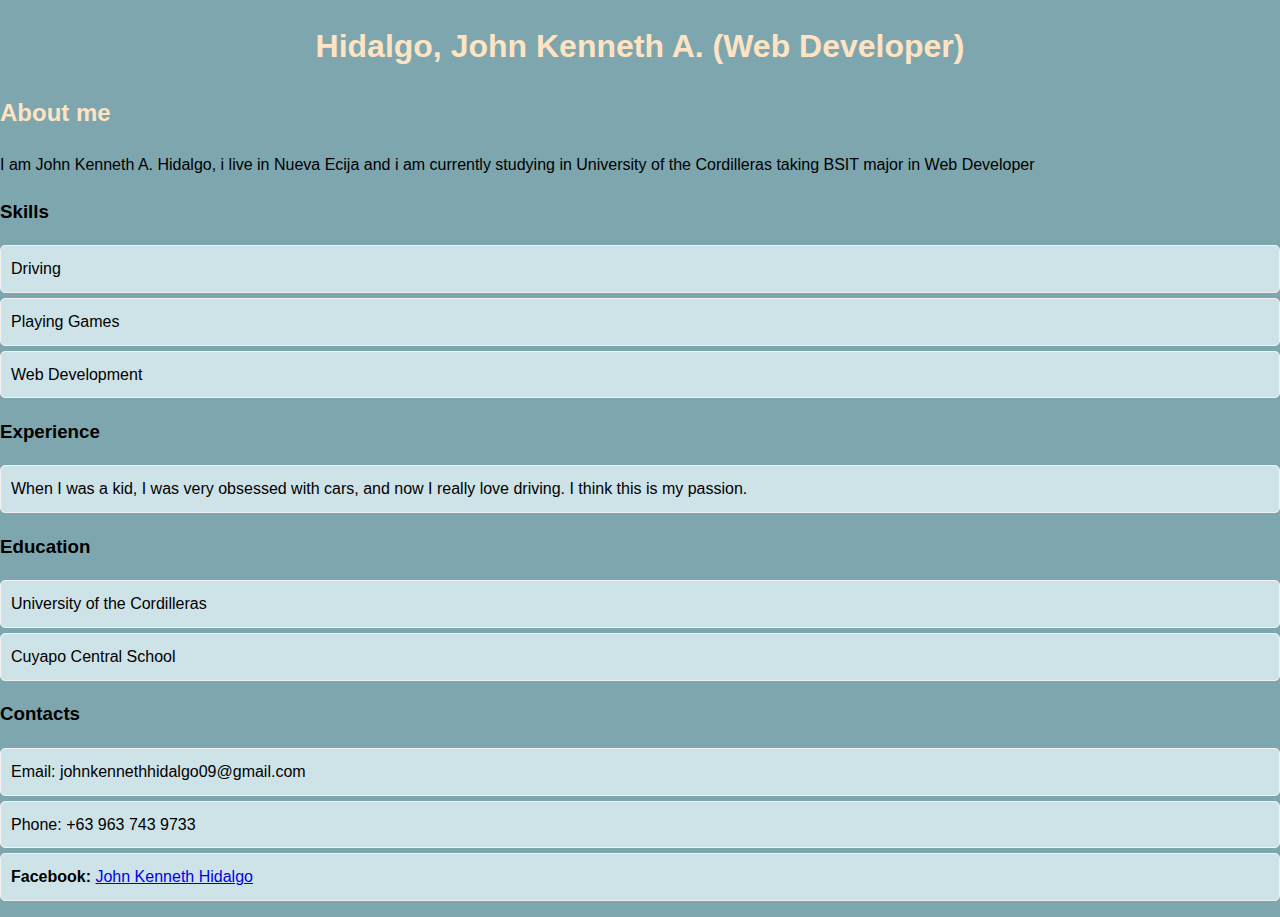
<file: index.html>
<!DOCTYPE html>
<html lang="en">
<head>
    <meta charset="UTF-8">
    <meta name="viewport" content="width=device-width, initial-scale=1.0">
    <link rel="stylesheet" href="style.css">
    <title>Resume</title>
</head>
<body>
   <section id="About">
    <h1>Hidalgo, John Kenneth A. (Web Developer)</h1>
    <h2>About me</h2>
    <p>I am John Kenneth A. Hidalgo, i live in Nueva Ecija and i am currently studying in University of the Cordilleras taking BSIT major in Web Developer</p>
   </section>

   <section id="Skills">
    <h3>Skills</h3>
     <ul>
        <li>Driving</li>
        <li>Playing Games</li>
        <li>Web Development</li>
     </ul>
   </section>

   <section id="Experience"> 
      <h3>Experience</h3>
      <ul>
         <li>When I was a kid, I was very obsessed with cars, and now I really love driving. I think this is my passion.</li>
      </ul>
    </section>

   <section id="Education">
     <h3>Education</h3>
     <ul>
        <li>University of the Cordilleras</li>
        <li>Cuyapo Central School</li>
     </ul>
   </section>

   <section id="Contacts"> 
      <h3>Contacts</h3>
      <ul>
          <li>Email: johnkennethhidalgo09@gmail.com</li>
          <li>Phone: +63 963 743 9733</li>
          <li>
              <strong>Facebook:</strong> 
              <a href="https://www.facebook.com/johnkenneth.hidalgi/" target="_blank">John Kenneth Hidalgo</a>
          </li>
      </ul>
  </section>
  
</body>
</html>
</file>
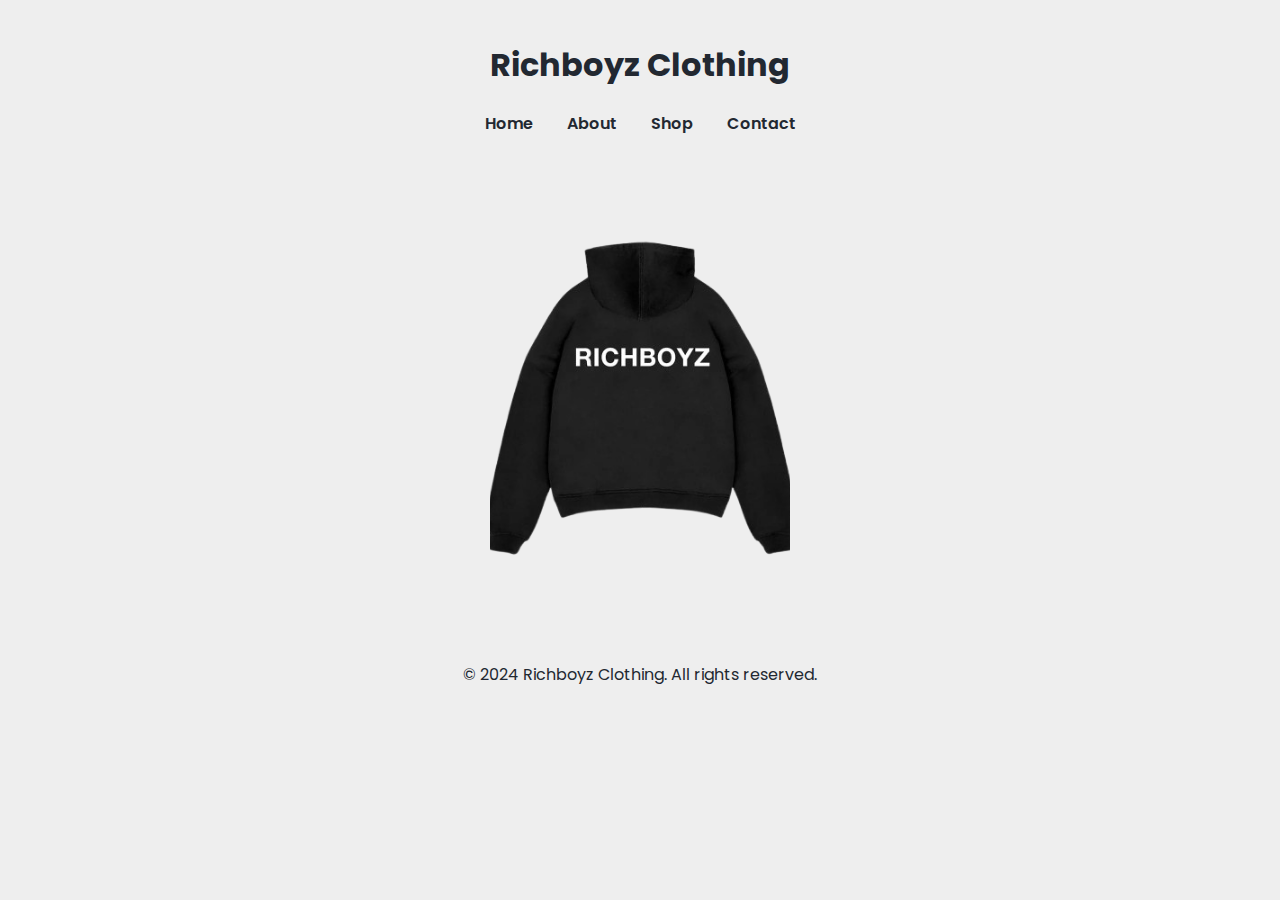
<file: Business_landing/index.html>
<!DOCTYPE html>
<html lang="en">
<head>
    <meta charset="UTF-8">
    <meta name="viewport" content="width=device-width, initial-scale=1.0">
    <title>Richboyz Clothing - Elevate Your Style</title>
    <link rel="stylesheet" href="style.css">
    <link href="https://fonts.googleapis.com/css2?family=Poppins:wght@300;400;600&display=swap" rel="stylesheet">
    <style>
        .slider-container {
            width: 100%;
            max-width: 600px;
            margin: auto;
            overflow: hidden;
            position: relative;
        }
        .slider {
            display: flex;
            width: 200%;
            animation: slide 5s infinite alternate ease-in-out;
        }
        .slide {
            width: 50%;
            flex-shrink: 0;
        }
        .slide img {
            width: 100%;
            max-width: 300px;
            display: block;
            margin: auto;
        }
        
        @keyframes slide {
            0% { transform: translateX(0); }
            100% { transform: translateX(-50%); }
        }
    </style>
</head>
<body>
    <header>
        <div class="container">
            <h1>Richboyz Clothing</h1>
            <nav>
                <ul>
                    <li><a href="index.html">Home</a></li>
                    <li><a href="about.html">About</a></li>
                    <li><a href="shop.html">Shop</a></li>
                    <li><a href="contact.html">Contact</a></li>
                </ul>
            </nav>
        </div>
    </header>

    <!-- Image Slider -->
    <section class="slider-container">
        <div class="slider">
            <div class="slide"><img src="hoodie.png" alt="Richboyz Hoodie"></div>
            <div class="slide"><img src="shirt.png" alt="Richboyz Shirt"></div>
        </div>
    </section>

    <footer>
        <div class="container">
            <p>&copy; 2024 Richboyz Clothing. All rights reserved.</p>
        </div>
    </footer>
</body>
</html>
</file>
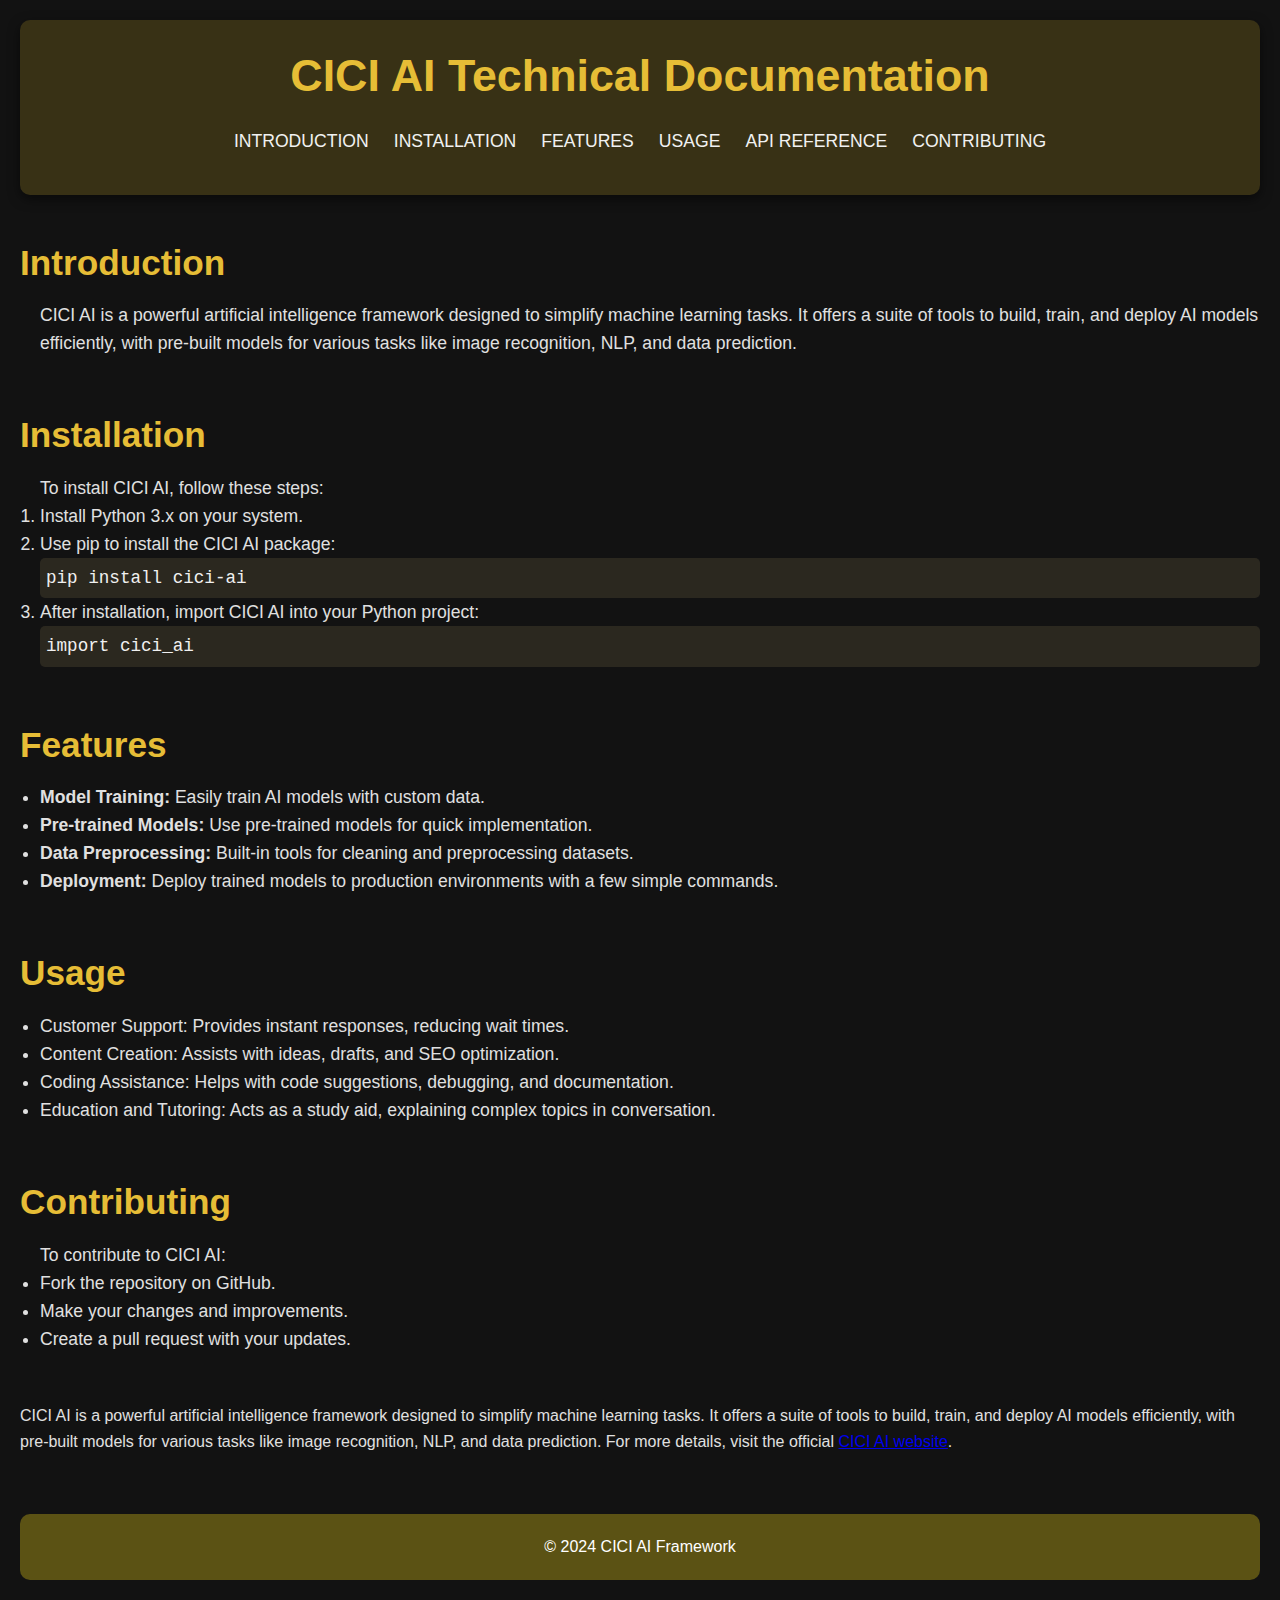
<file: FREECODECAMP/asd-main/index.html>
<!DOCTYPE html>
<html lang="en">
<head>
    <meta charset="UTF-8">
    <meta name="viewport" content="width=device-width, initial-scale=1.0">
    <title>CICI AI - Technical Documentation</title>
    <link rel="stylesheet" href="style.css">
</head>
<body>

    <header>
        <h1>CICI AI Technical Documentation</h1>
        <nav>
            <ul>
                <li><a href="#introduction">Introduction</a></li>
                <li><a href="#installation">Installation</a></li>
                <li><a href="#features">Features</a></li>
                <li><a href="#usage">Usage</a></li>
                <li><a href="#api">API Reference</a></li>
                <li><a href="#contributing">Contributing</a></li>
            </ul>
        </nav>
    </header>

    <main>
        <section id="introduction">
            <h2>Introduction</h2>
            <p>CICI AI is a powerful artificial intelligence framework designed to simplify machine learning tasks. It offers a suite of tools to build, train, and deploy AI models efficiently, with pre-built models for various tasks like image recognition, NLP, and data prediction.</p>
        </section>

        <section id="installation">
            <h2>Installation</h2>
            <p>To install CICI AI, follow these steps:</p>
            <ol>
                <li>Install Python 3.x on your system.</li>
                <li>Use pip to install the CICI AI package:
                    <pre><code>pip install cici-ai</code></pre>
                </li>
                <li>After installation, import CICI AI into your Python project:
                    <pre><code>import cici_ai</code></pre>
                </li>
            </ol>
        </section>

        <section id="features">
            <h2>Features</h2>
            <ul>
                <li><strong>Model Training:</strong> Easily train AI models with custom data.</li>
                <li><strong>Pre-trained Models:</strong> Use pre-trained models for quick implementation.</li>
                <li><strong>Data Preprocessing:</strong> Built-in tools for cleaning and preprocessing datasets.</li>
                <li><strong>Deployment:</strong> Deploy trained models to production environments with a few simple commands.</li>
            </ul>
        </section>

        <section id="usage">
            <h2>Usage</h2>
            <ul>
                <li>Customer Support: Provides instant responses, reducing wait times. </li>
                <li>Content Creation: Assists with ideas, drafts, and SEO optimization.</li>
                <li>Coding Assistance: Helps with code suggestions, debugging, and documentation.</li>
                <li>Education and Tutoring: Acts as a study aid, explaining complex topics in conversation.</li>
            </ul>
        </section>

        <section id="contributing">
            <h2>Contributing</h2>
            <p>To contribute to CICI AI:</p>
            <ul>
                <li>Fork the repository on GitHub.</li>
                <li>Make your changes and improvements.</li>
                <li>Create a pull request with your updates.</li>
            </ul>
        </section>

        <section>
                CICI AI is a powerful artificial intelligence framework designed to simplify machine learning tasks. It offers a suite of tools to build, train, and deploy AI models efficiently, with pre-built models for various tasks like image recognition, NLP, and data prediction. 
                For more details, visit the official <a href="https://www.ciciai.com/chat/" target="_blank">CICI AI website</a>.
            </p>
        </section>
        
    </main>

    <footer>
        <p>&copy; 2024 CICI AI Framework</p>
    </footer>

</body>
</html>
</file>
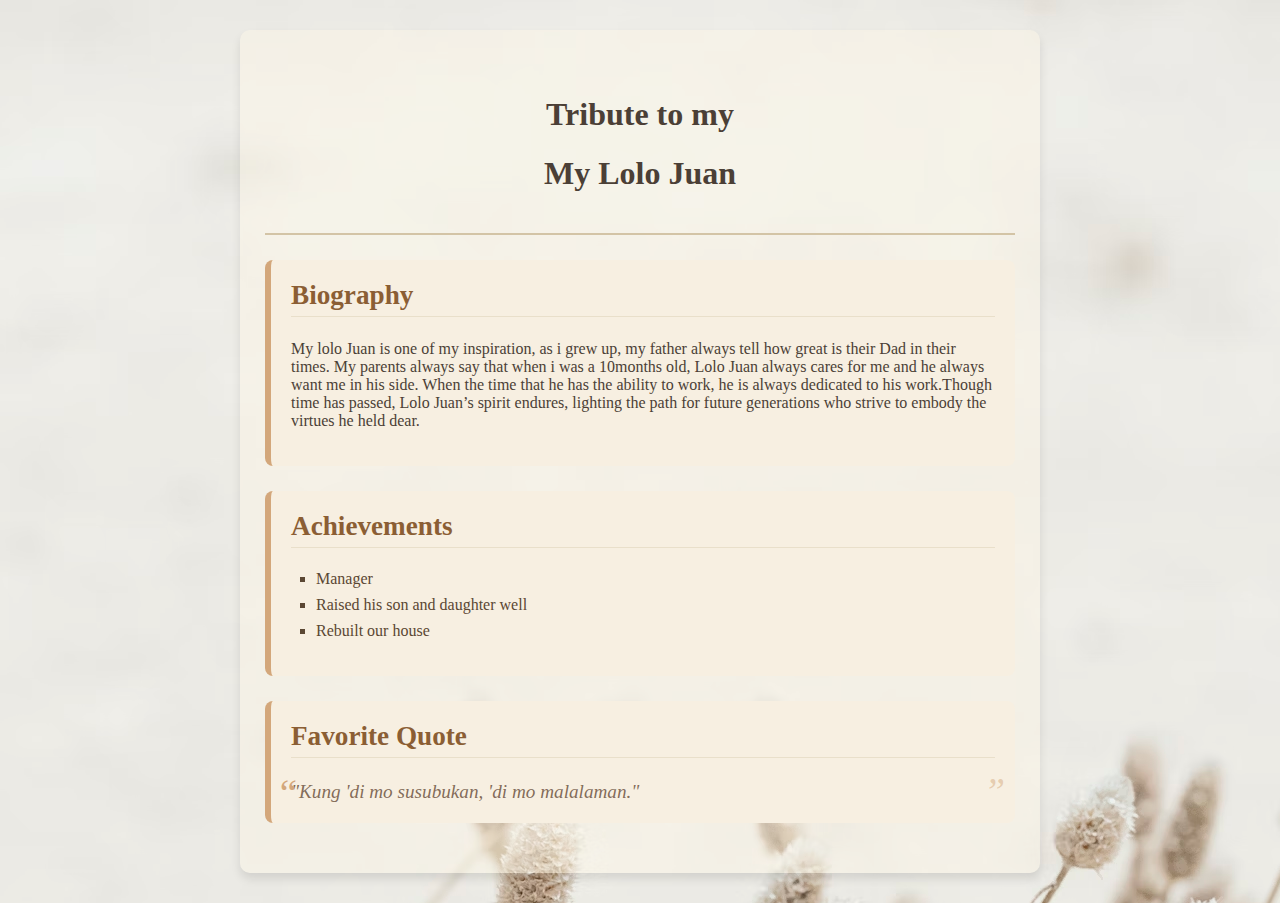
<file: FREECODECAMP/Hidalgo.tribute-main/index.html>
<!DOCTYPE html>
    <html lang="en">
    <head>
        <meta charset="UTF-8">
        <meta name="viewport" content="width=device-width, initial-scale=1.0">
        <link rel="stylesheet" href="style.css">
        <title>Tribute Page</title> 
    <body>
        <div class="container">
            <div class="hero">
                <h1>Tribute to my </h1>
                <p><h1>My Lolo Juan</h1></p>
            </div>
            <div class="bio">
                <h2>Biography</h2>
                <p>My lolo Juan is one of my inspiration, as i grew up, my father always tell how great is their Dad in their times. My parents always say that when i was a 10months old, Lolo Juan always cares for me and he always want me in his side. When the time that he has the ability to work, he is always dedicated to his work.Though time has passed, Lolo Juan’s spirit endures, lighting the path for future generations who strive to embody the virtues he held dear.

                </p>
            </div>
            <div class="achievements">
                <h2>Achievements</h2>
                <ul>
                    <li>Manager</li>
                    <li>Raised his son and daughter well</li>
                    <li>Rebuilt our house</li>
                </ul>
            </div>
            <div class="quote">
                <h2>Favorite Quote</h2>
                <p>"Kung 'di mo susubukan, 'di mo malalaman."</p>
            </div>
        </div>
    </body>
    </html>
</file>
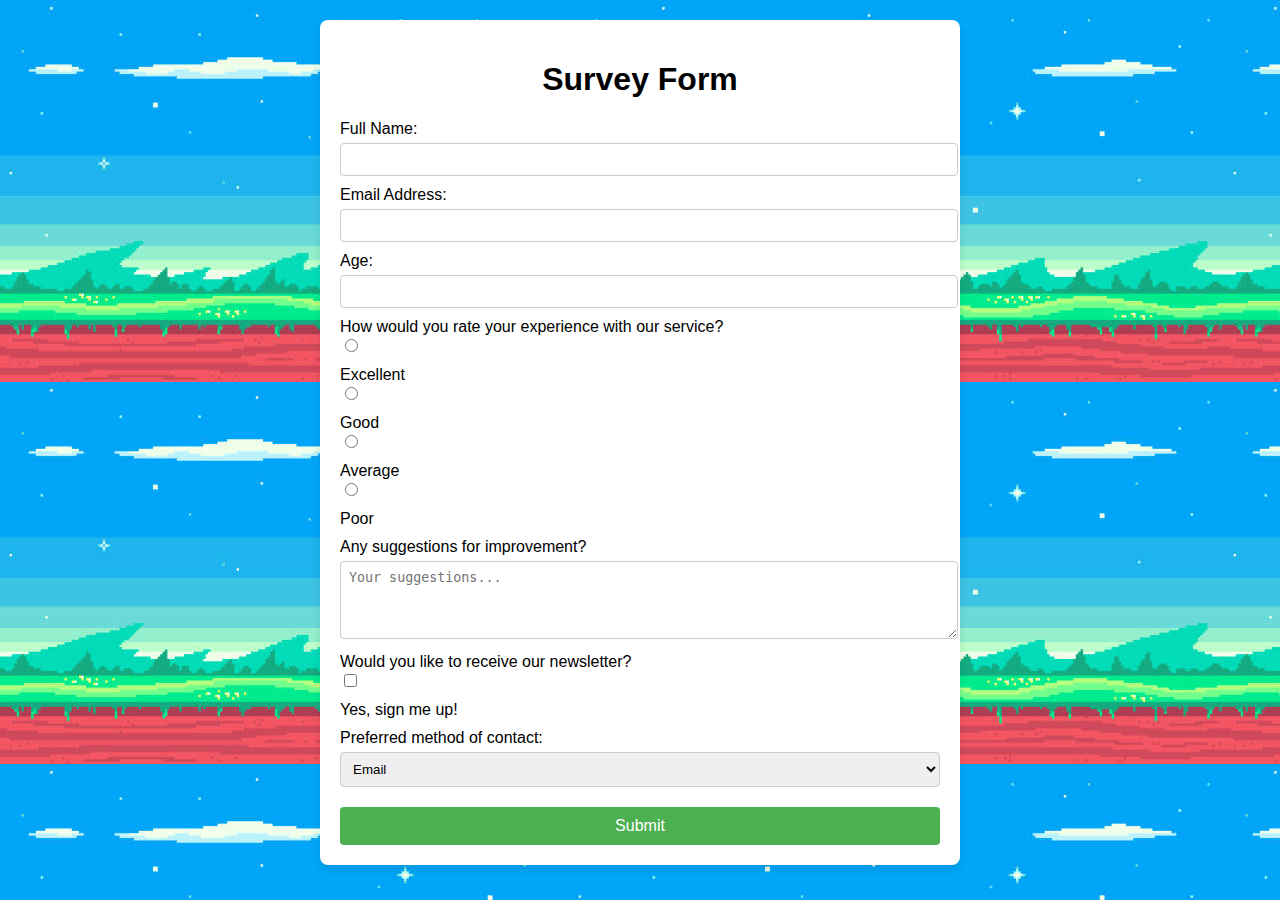
<file: FREECODECAMP/kenneth.survey-main/index.html>
<!DOCTYPE html>
<html lang="en">
<head>
    <meta charset="UTF-8">
    <meta name="viewport" content="width=device-width, initial-scale=1.0">
    <link rel="stylesheet" href="style.css">
    <title>Survey Form</title>
</head>
<body>

    <div class="container">
        <h1>Survey Form</h1>
        <form action="#" method="post">
            <label for="name">Full Name:</label>
            <input type="text" id="name" name="name" required>

            <label for="email">Email Address:</label>
            <input type="text" id="email" name="email" required>

            <label for="age">Age:</label>
            <input type="text" id="age" name="age" required>
            
            <label for="experience">How would you rate your experience with our service?</label>
            <input type="radio" id="excellent" name="experience" value="excellent">
            <label for="excellent">Excellent</label>
            <input type="radio" id="good" name="experience" value="good">
            <label for="good">Good</label>
            <input type="radio" id="average" name="experience" value="average">
            <label for="average">Average</label>
            <input type="radio" id="poor" name="experience" value="poor">
            <label for="poor">Poor</label>

            <label for="suggestions">Any suggestions for improvement?</label>
            <textarea id="suggestions" name="suggestions" rows="4" placeholder="Your suggestions..."></textarea>

            
            <label for="newsletter">Would you like to receive our newsletter?</label>
            <input type="checkbox" id="newsletter" name="newsletter" value="yes">
            <label for="newsletter">Yes, sign me up!</label>

            <label for="contact">Preferred method of contact:</label>
            <select id="contact" name="contact">
                <option value="email">Email</option>
                <option value="phone">Phone</option>
                <option value="none">No preference</option>
            </select>

            <button type="submit" class="submit-btn">Submit</button>
        </form>
    </div>

</body>
</html>
</file>
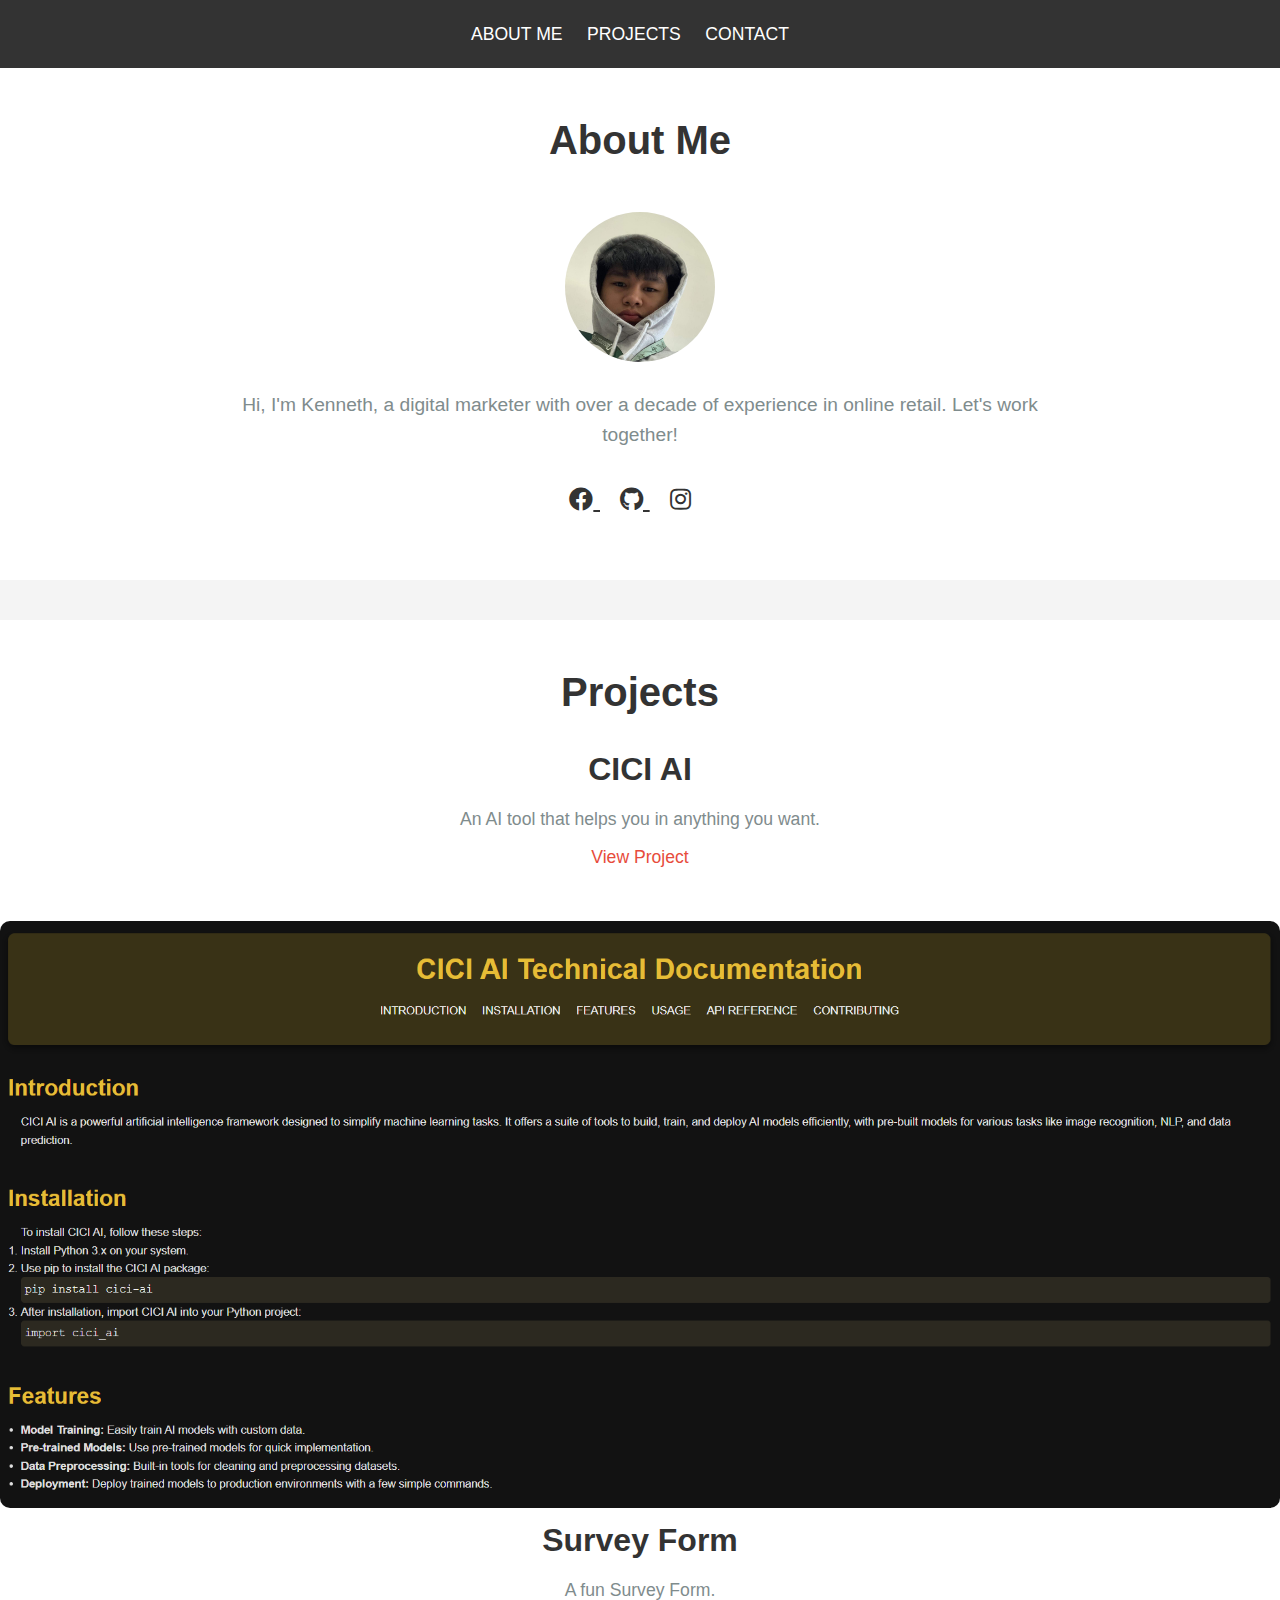
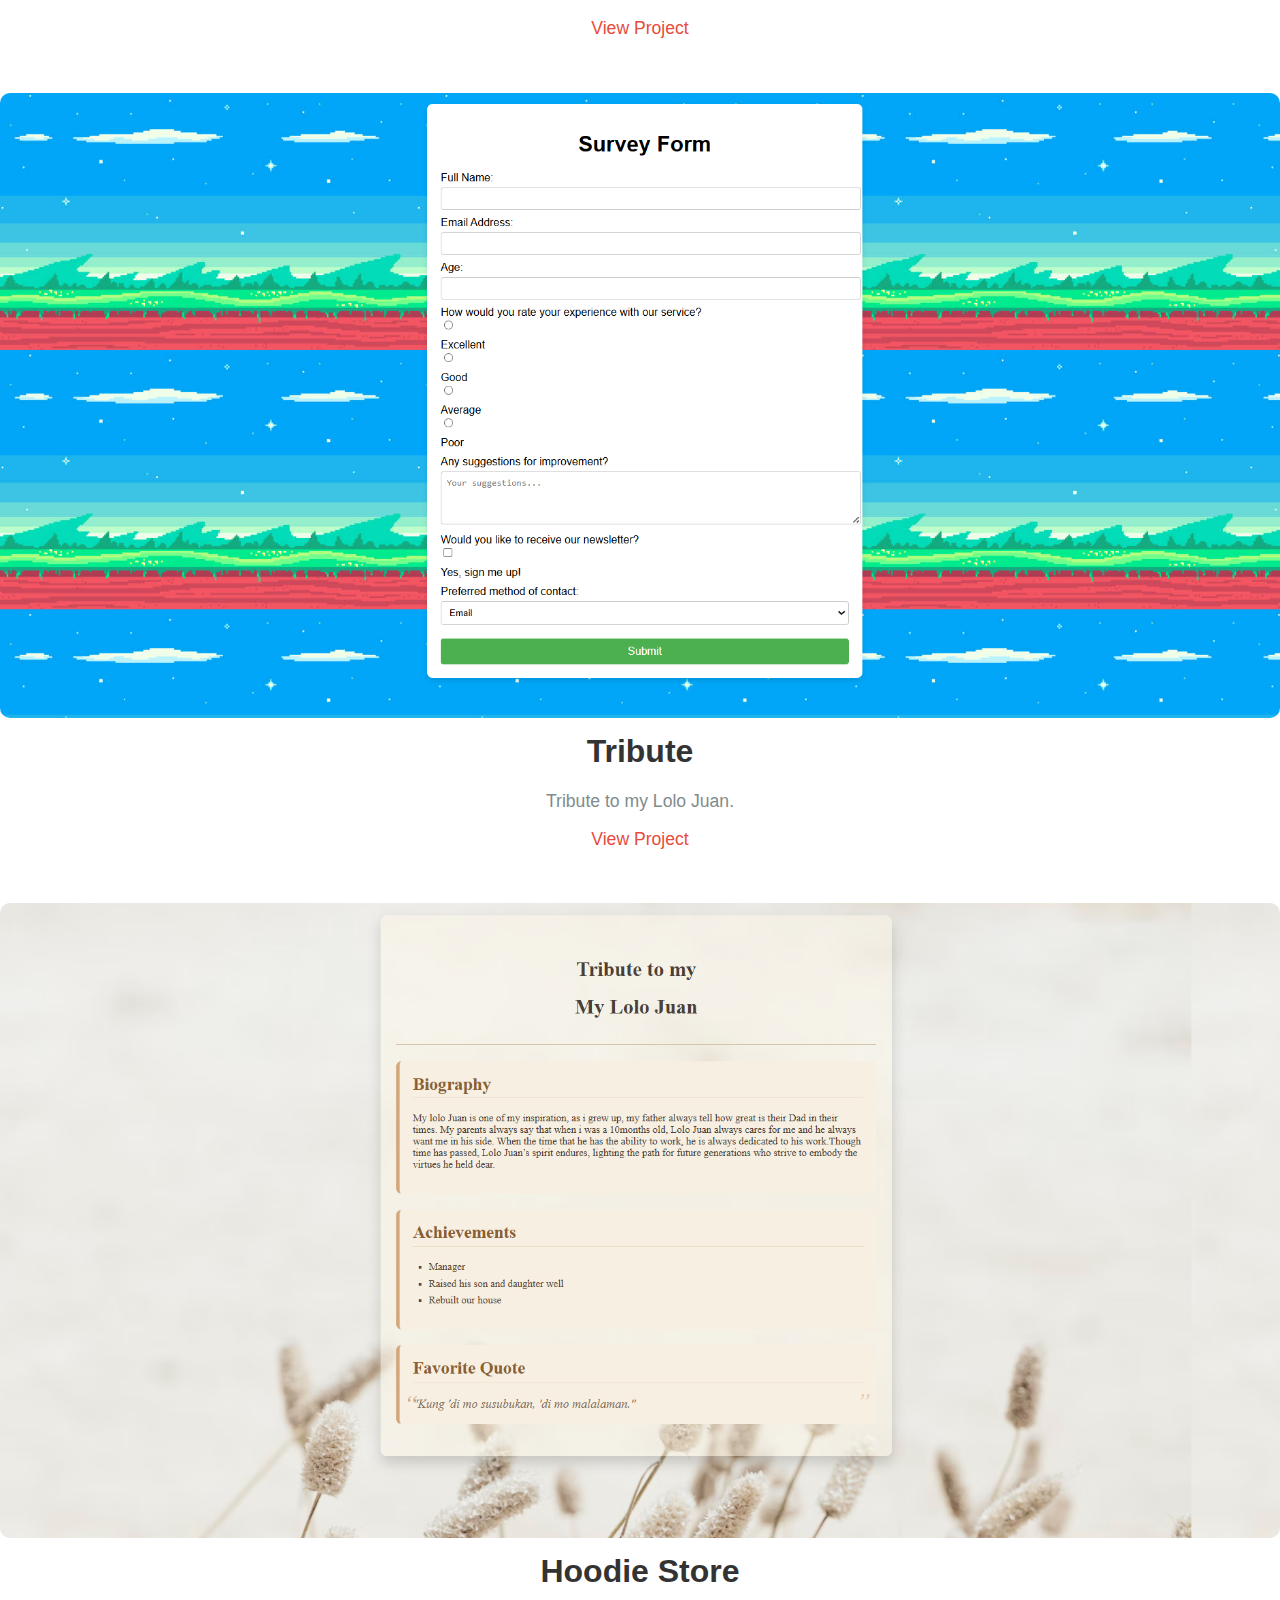
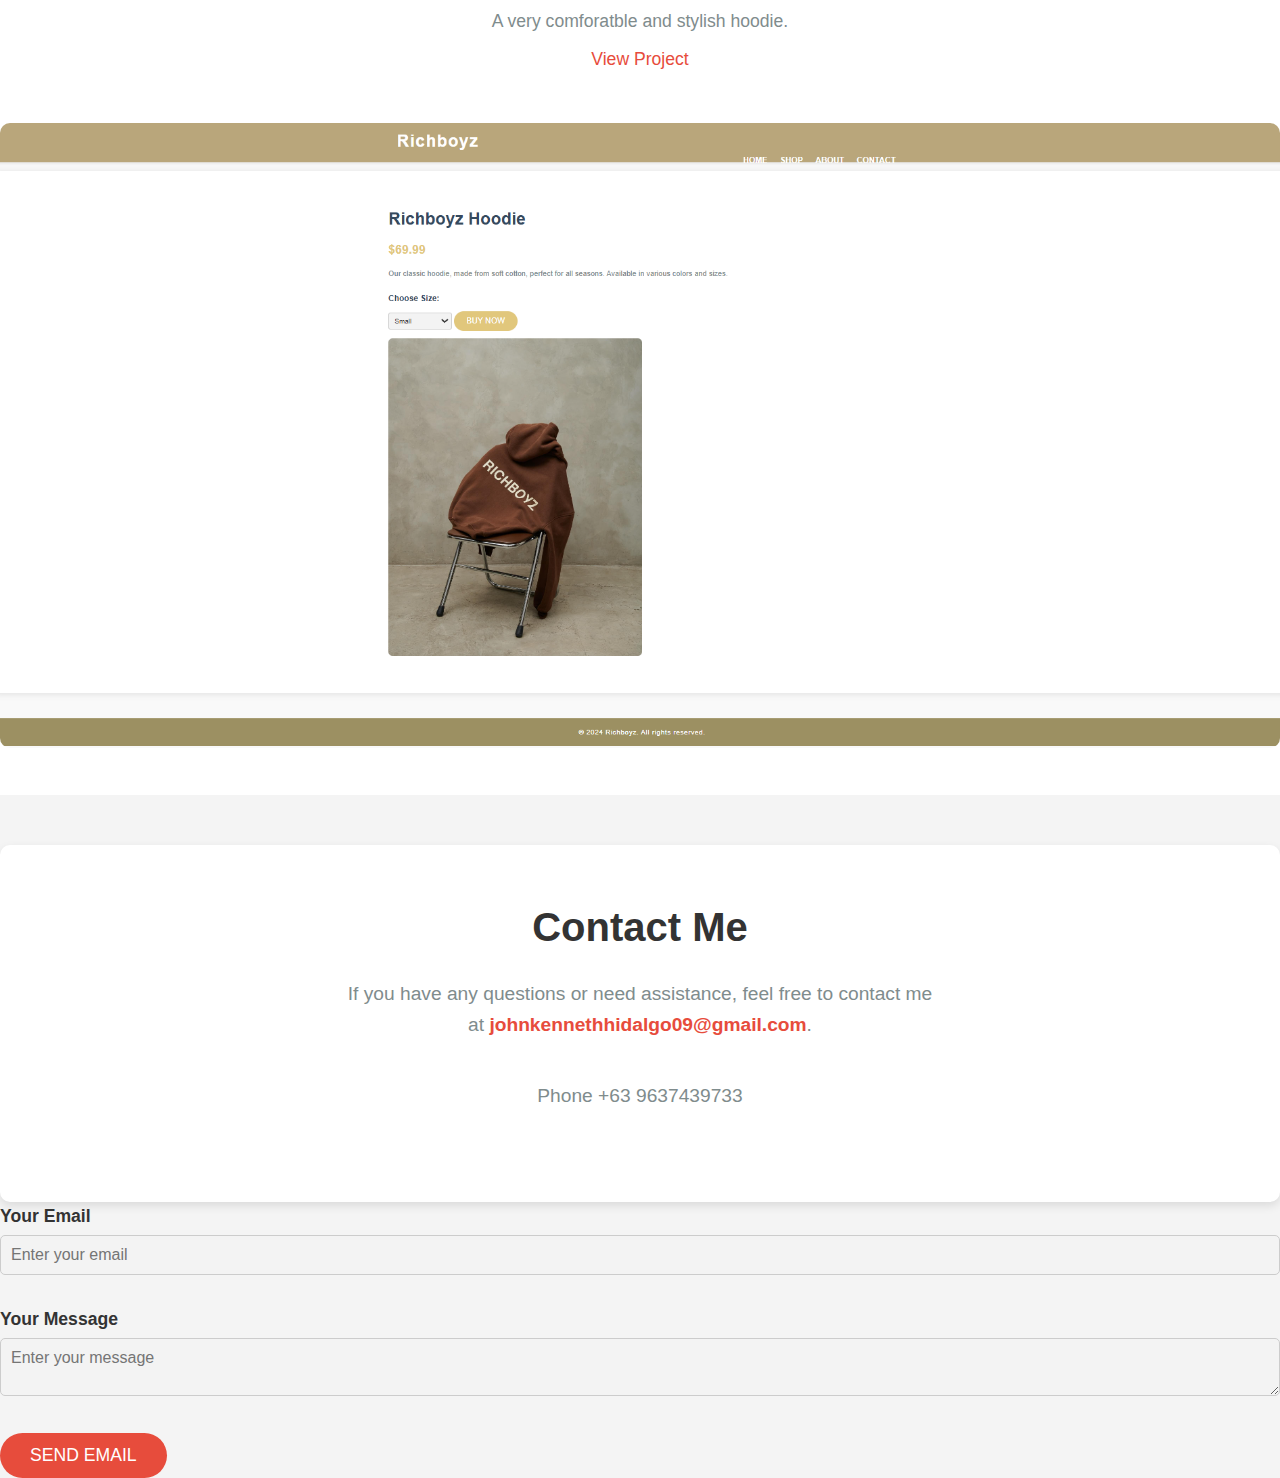
<file: FREECODECAMP/portfolio-main/index.html>
<!DOCTYPE html>
<html lang="en">
<head>
    <meta charset="UTF-8">
    <meta name="viewport" content="width=device-width, initial-scale=1.0">
    <title>Portfolio of Kenneth</title>
    <link rel="stylesheet" href="style.css">
</head>
<body>

<header>
    <nav>
        <ul>
            <li><a href="#bio">About Me</a></li>
            <li><a href="#projects">Projects</a></li>
            <li><a href="#contact">Contact</a></li>
        </ul>
    </nav>
</header>

<main>
    <section id="bio">
        <h2>About Me</h2>
        <div class="bio-content">
            <img src="about.me.part.jpg" alt="Luis's Photo">
            <p>Hi, I'm Kenneth, a digital marketer with over a decade of experience in online retail. Let's work together!</p>
            <head>
                <link rel="stylesheet" href="https://cdnjs.cloudflare.com/ajax/libs/font-awesome/5.15.4/css/all.min.css">
            </head>
            
            <div class="social-links">
                <a href="https://www.facebook.com/johnkenneth.hidalgi" target="_blank">
                    <i class="fab fa-facebook"></i>
                </a>
                <a href="https://github.com/jknneth/product" target="_blank">
                    <i class="fab fa-github"></i>
                </a>
                <a href="https://www.instagram.com/_kenchung/" target="_blank">
                    <i class="fab fa-instagram"></i>
                </a>
            </div>
        </div>
    </section>
    
    <section id="projects">
    
        <h2>Projects</h2>
        <div class="project">
            <h3>CICI AI</h3>
            <p>An AI tool that helps you in anything you want.</p>
            <a href="https://asd-ten-theta.vercel.app/" target="_blank">View Project</a>
        </div>

        <div class="project-image">
            <img src="CICI.PNG" alt="Project 1 Image">
        </div>

        <div class="project">
            <h3>Survey Form</h3>
            <p>A fun Survey Form.</p>
            <a href="https://kennethsurvey-eight.vercel.app/" target="_blank">View Project</a>
        </div>

        <div class="project-image">
            <img src="survey.PNG" alt="Project 2 Image">
        </div>

        <div class="project">
            <h3>Tribute</h3>
            <p>Tribute to my Lolo Juan.</p>
            <a href="https://hidalgo-tribute.vercel.app/" target="_blank">View Project</a>
        </div>

        <div class="project-image">
            <img src="Capture.PNG" alt="Project 3 Image">
        </div>
        
        <div class="project">
            <h3>Hoodie Store</h3>
            <p>A very comforatble and stylish hoodie.</p>
            <a href="https://product-xi-red.vercel.app/" target="_blank">View Project</a>
        </div>
        <div class="project-image">
            <img src="product.PNG" alt="Project 3 Image">
        </div>

    </section>

    <section class="contact-section">
        <div class="container">
            <h2>Contact Me</h2>
            <p>If you have any questions or need assistance, feel free to contact me at
                 <a href="mailto:johnkennethhidalgo09@gmail.com">johnkennethhidalgo09@gmail.com</a>.</p>
            <p> Phone +63 9637439733</p>
        </div>
    </section>
    <div class="form-group">
        <label for="email">Your Email</label>
        <input type="email" id="email" name="email" required placeholder="Enter your email">
    </div>
    <div class="form-group">
        <label for="message">Your Message</label>
        <textarea id="message" name="message" required placeholder="Enter your message"></textarea>
    </div>
    <button type="submit" class="submit-button">Send Email</button>
</body>
</html>
</file>
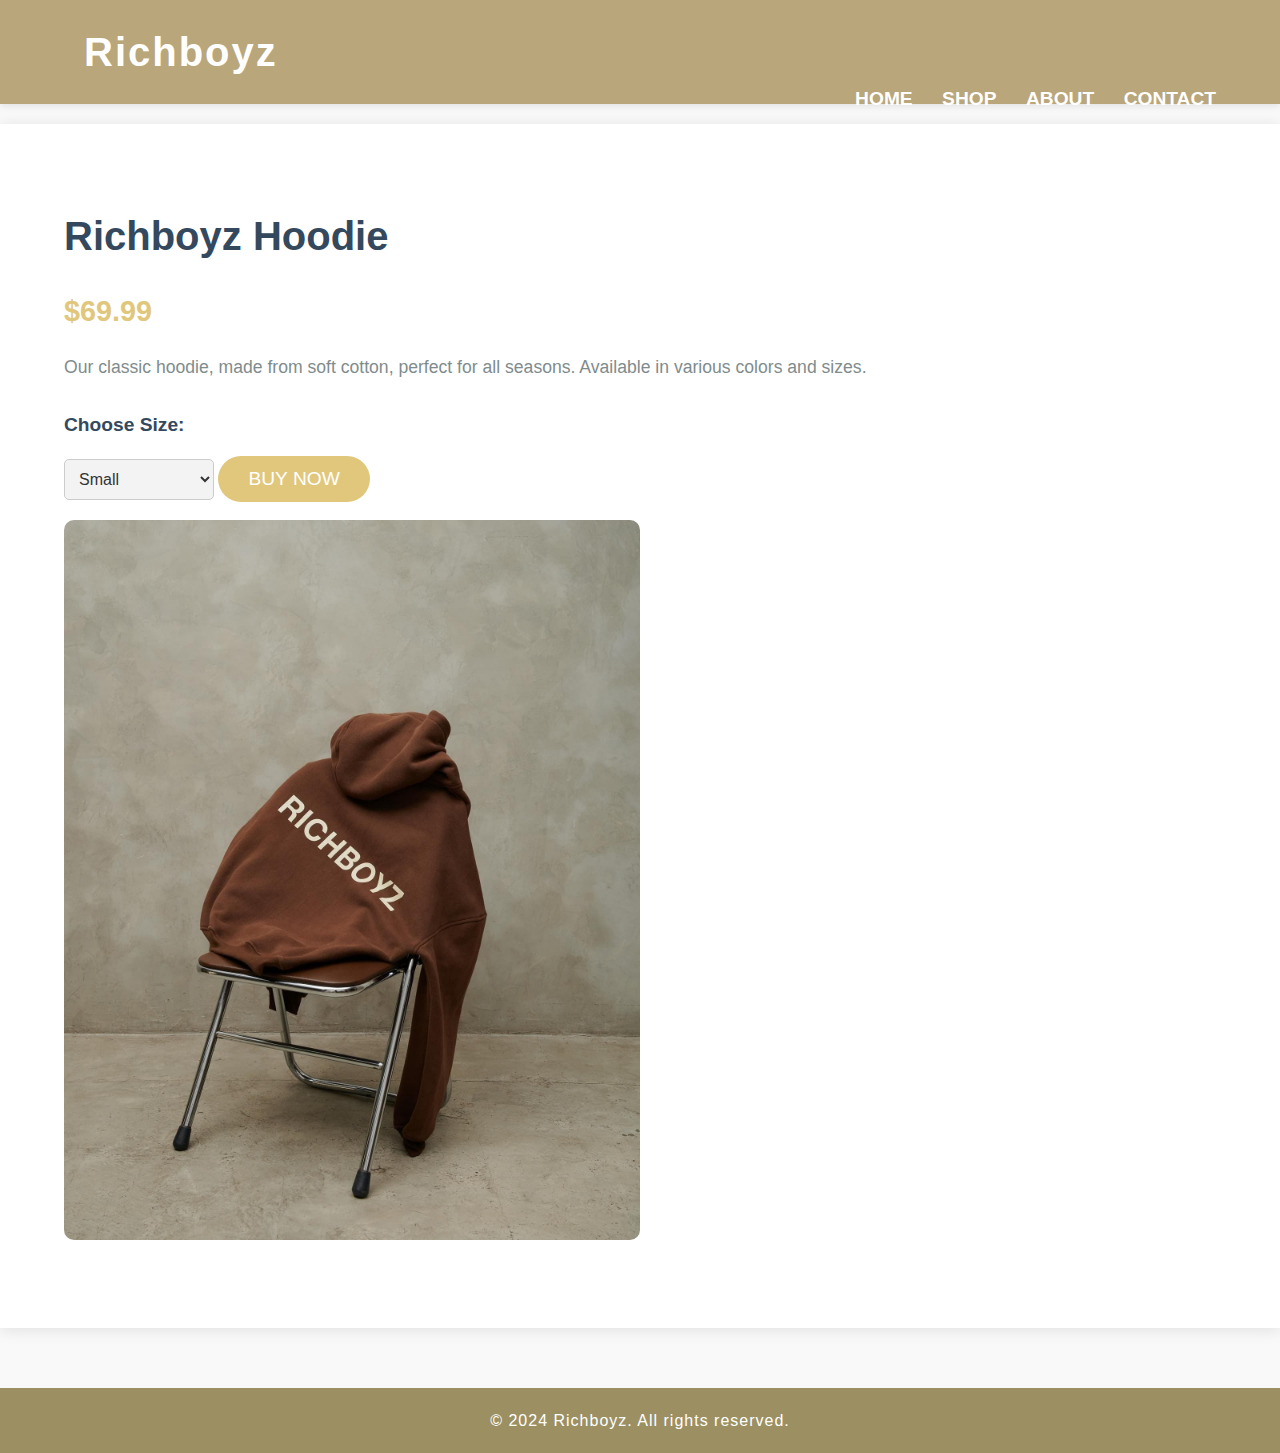
<file: FREECODECAMP/product-main/index.html>
<!DOCTYPE html>
<html lang="en">
<head>
    <meta charset="UTF-8">
    <meta name="viewport" content="width=device-width, initial-scale=1.0">
    <title>Hoodie Product Landing Page</title>
    <link rel="stylesheet" href="style.css">
</head>
<body>

    <!-- Header -->
    <header>
        <div class="container">
            <h1>Richboyz</h1>
            <nav>
                <ul>
                    <li><a href="#">Home</a></li>
                    <li><a href="#">Shop</a></li>
                    <li><a href="#">About</a></li>
                    <li><a href="#">Contact</a></li>
                </ul>
            </nav>
        </div>
    </header>

    <!-- Product Section -->
    <section class="product-section">
        <div class="container">
            <div class="product-info">
                <h2>Richboyz Hoodie</h2>
                <p class="price">$69.99</p>
                <p class="description">Our classic hoodie, made from soft cotton, perfect for all seasons. Available in various colors and sizes.</p>
                
                <!-- Size Selector -->
                <label for="size" class="size-label">Choose Size:</label>
                <select id="size" class="size-dropdown">
                    <option value="small">Small</option>
                    <option value="medium">Medium</option>
                    <option value="large">Large</option>
                    <option value="extra-large">Extra Large</option>
                </select>
                
                <!-- Buy Now button links to the website -->
                <a href="https://richboyz.com/" target="_blank">
                    <button class="buy-button">Buy Now</button>
                </a>
            </div>
            <div class="product-image-gallery">
                <!-- Clickable image linking to the external website -->
                <a href="https://richboyz.com/" target="_blank">
                    <img id="product-image" src="2richboyz.jpg" alt="Hoodie">
                </a>
            </div>
        </div>
    </section>

    <!-- Footer -->
    <footer>
        <div class="container">
            <p>&copy; 2024 Richboyz. All rights reserved.</p>
        </div>
    </footer>

</body>
</html>
</file>
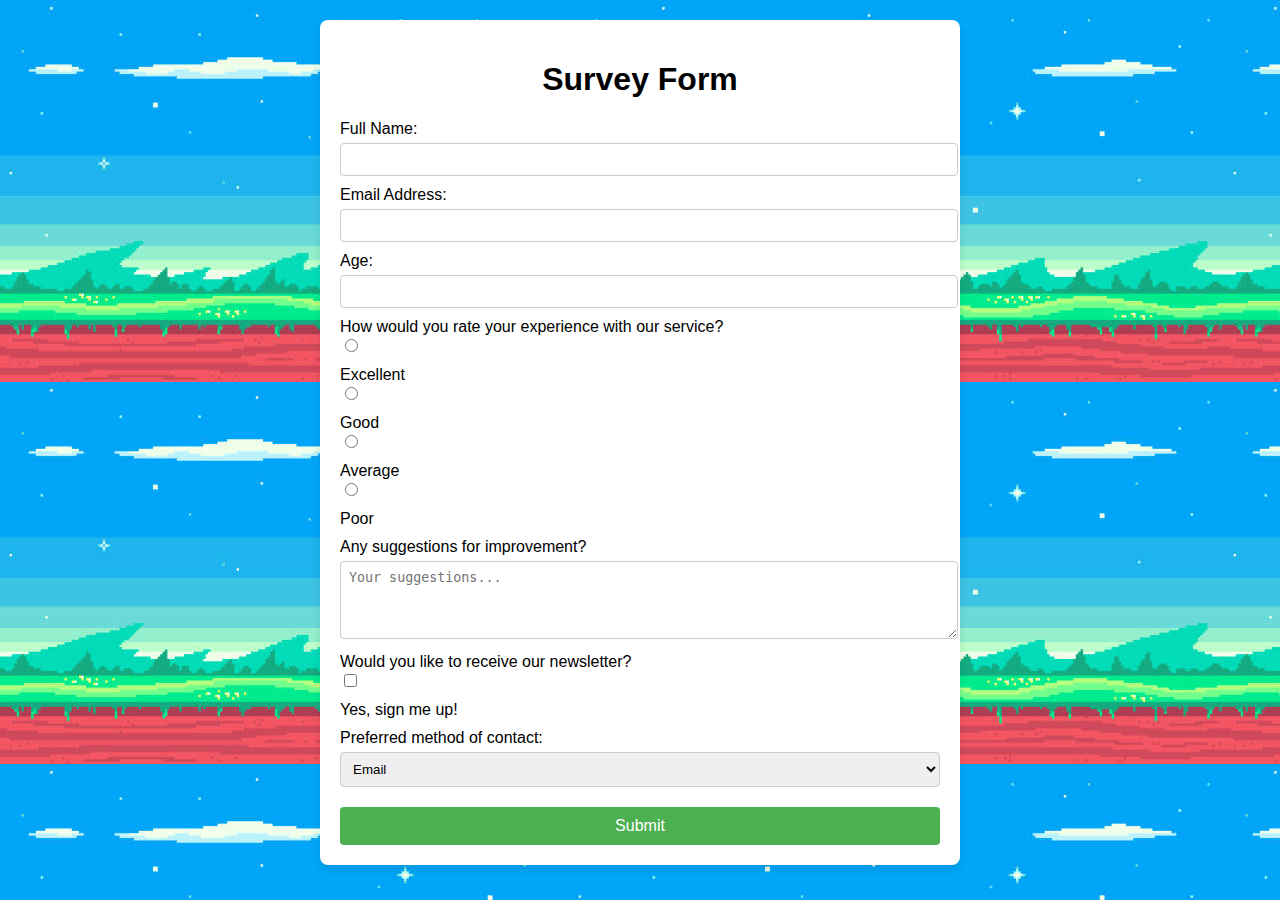
<file: 231030125/survey.html>
<!DOCTYPE html>
<html lang="en">
<head>
    <meta charset="UTF-8">
    <meta name="viewport" content="width=device-width, initial-scale=1.0">
    <link rel="stylesheet" href="style.css">
    <title>Survey Form</title>
</head>
<body>

    <div class="container">
        <h1>Survey Form</h1>
        <form action="#" method="post">
            <!-- Personal Information Section -->
            <label for="name">Full Name:</label>
            <input type="text" id="name" name="name" required>

            <label for="email">Email Address:</label>
            <input type="text" id="email" name="email" required>

            <label for="age">Age:</label>
            <input type="text" id="age" name="age" required>

            <!-- Feedback Section -->
            <label for="experience">How would you rate your experience with our service?</label>
            <input type="radio" id="excellent" name="experience" value="excellent">
            <label for="excellent">Excellent</label>
            <input type="radio" id="good" name="experience" value="good">
            <label for="good">Good</label>
            <input type="radio" id="average" name="experience" value="average">
            <label for="average">Average</label>
            <input type="radio" id="poor" name="experience" value="poor">
            <label for="poor">Poor</label>

            <label for="suggestions">Any suggestions for improvement?</label>
            <textarea id="suggestions" name="suggestions" rows="4" placeholder="Your suggestions..."></textarea>

            <!-- Preferences Section -->
            <label for="newsletter">Would you like to receive our newsletter?</label>
            <input type="checkbox" id="newsletter" name="newsletter" value="yes">
            <label for="newsletter">Yes, sign me up!</label>

            <label for="contact">Preferred method of contact:</label>
            <select id="contact" name="contact">
                <option value="email">Email</option>
                <option value="phone">Phone</option>
                <option value="none">No preference</option>
            </select>

            <button type="submit" class="submit-btn">Submit</button>
        </form>
    </div>

</body>
</html>
</file>
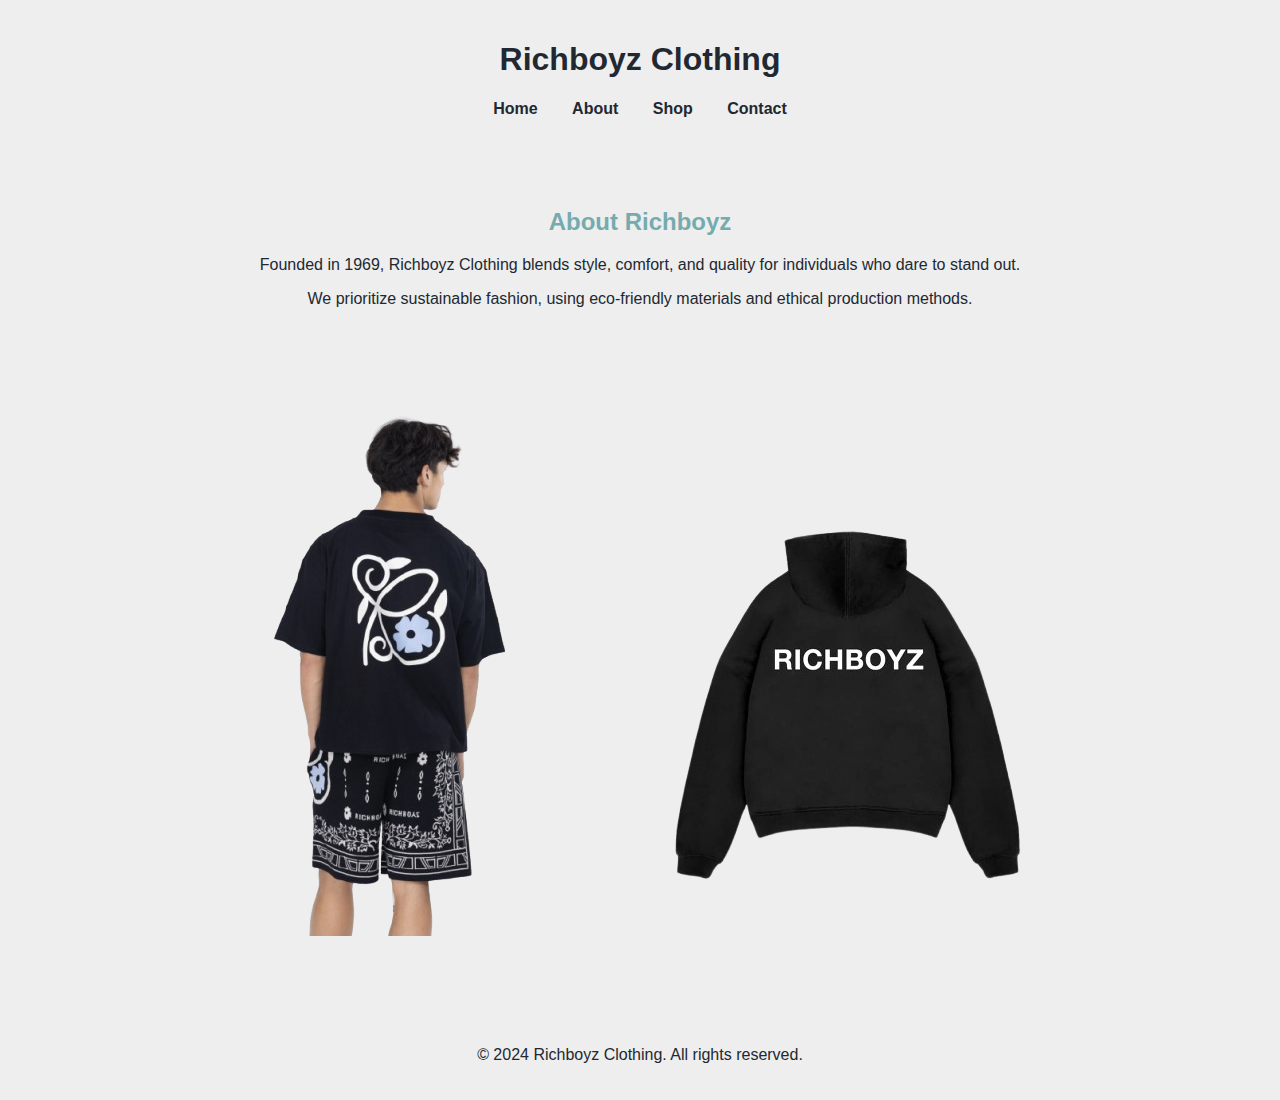
<file: Business_landing/about.html>
<!DOCTYPE html>
<html lang="en">
<head>
    <meta charset="UTF-8">
    <meta name="viewport" content="width=device-width, initial-scale=1.0">
    <title>About - Richboyz </title>
    <link rel="stylesheet" href="style.css">
</head>
<body>
    <header>
        <div class="container">
            <h1>Richboyz Clothing</h1>
            <nav>
                <ul>
                    <li><a href="index.html">Home</a></li>
                    <li><a href="about.html">About</a></li>
                    <li><a href="shop.html">Shop</a></li>
                    <li><a href="contact.html">Contact</a></li>
                </ul>
            </nav>
        </div>
    </header>

    <section class="about-section">
        <div class="container">
            <h2>About Richboyz</h2>
            <p>Founded in 1969, Richboyz Clothing blends style, comfort, and quality for individuals who dare to stand out.</p>
            <p>We prioritize sustainable fashion, using eco-friendly materials and ethical production methods.</p>
            <div class="product-preview">
                <img src="shirt.png" alt="Shirt">
                <img src="hoodie.png" alt="Hoodie">
            </div>
        </div>
    </section>

    <footer>
        <div class="container">
            <p>&copy; 2024 Richboyz Clothing. All rights reserved.</p>
        </div>
    </footer>
</body>
</html>
</file>
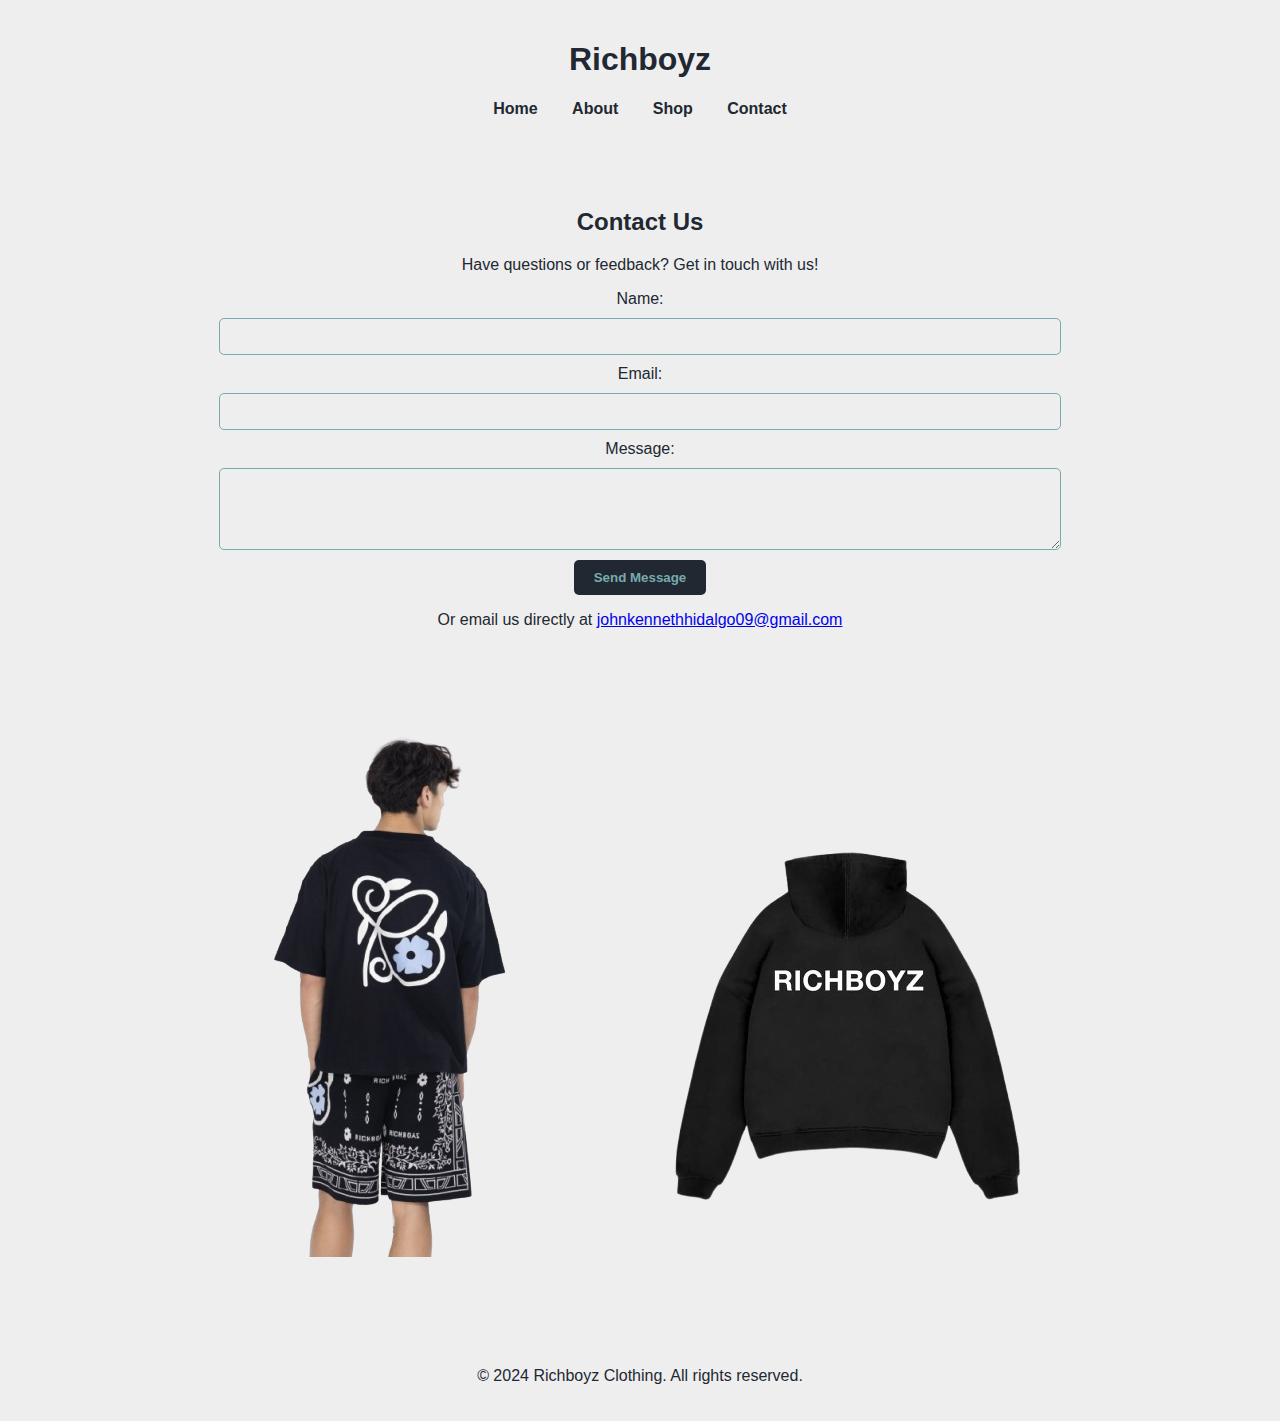
<file: Business_landing/contact.html>
<!-- Contact Page -->
<!DOCTYPE html>
<html lang="en">
<head>
    <meta charset="UTF-8">
    <meta name="viewport" content="width=device-width, initial-scale=1.0">
    <title>Contact - Richboyz Clothing</title>
    <link rel="stylesheet" href="style.css">
</head>
<body>
    <header>
        <div class="container">
            <h1>Richboyz</h1>
            <nav>
                <ul>
                    <li><a href="index.html">Home</a></li>
                    <li><a href="about.html">About</a></li>
                    <li><a href="shop.html">Shop</a></li>
                    <li><a href="contact.html">Contact</a></li>
                </ul>
            </nav>
        </div>
    </header>

    <section class="contact-section">
        <div class="container">
            <h2>Contact Us</h2>
            <p>Have questions or feedback? Get in touch with us!</p>
            <form action="submit-form.php" method="post">
                <label for="name">Name:</label>
                <input type="text" id="name" name="name" required>
                
                <label for="email">Email:</label>
                <input type="email" id="email" name="email" required>
                
                <label for="message">Message:</label>
                <textarea id="message" name="message" rows="4" required></textarea>
                
                <button type="submit">Send Message</button>
            </form>
            
            <p>Or email us directly at <a href="mailto:johnkennethhidalgo09@gmail.com?subject=Contact%20Form">johnkennethhidalgo09@gmail.com</a></p>
            
            <div class="product-preview">
                <img src="shirt.png" alt="Shirt">
                <img src="hoodie.png" alt="Hoodie">
            </div>
        </div>
    </section>

    <footer>
        <div class="container">
            <p>&copy; 2024 Richboyz Clothing. All rights reserved.</p>
        </div>
    </footer>
</body>
</html>
</file>
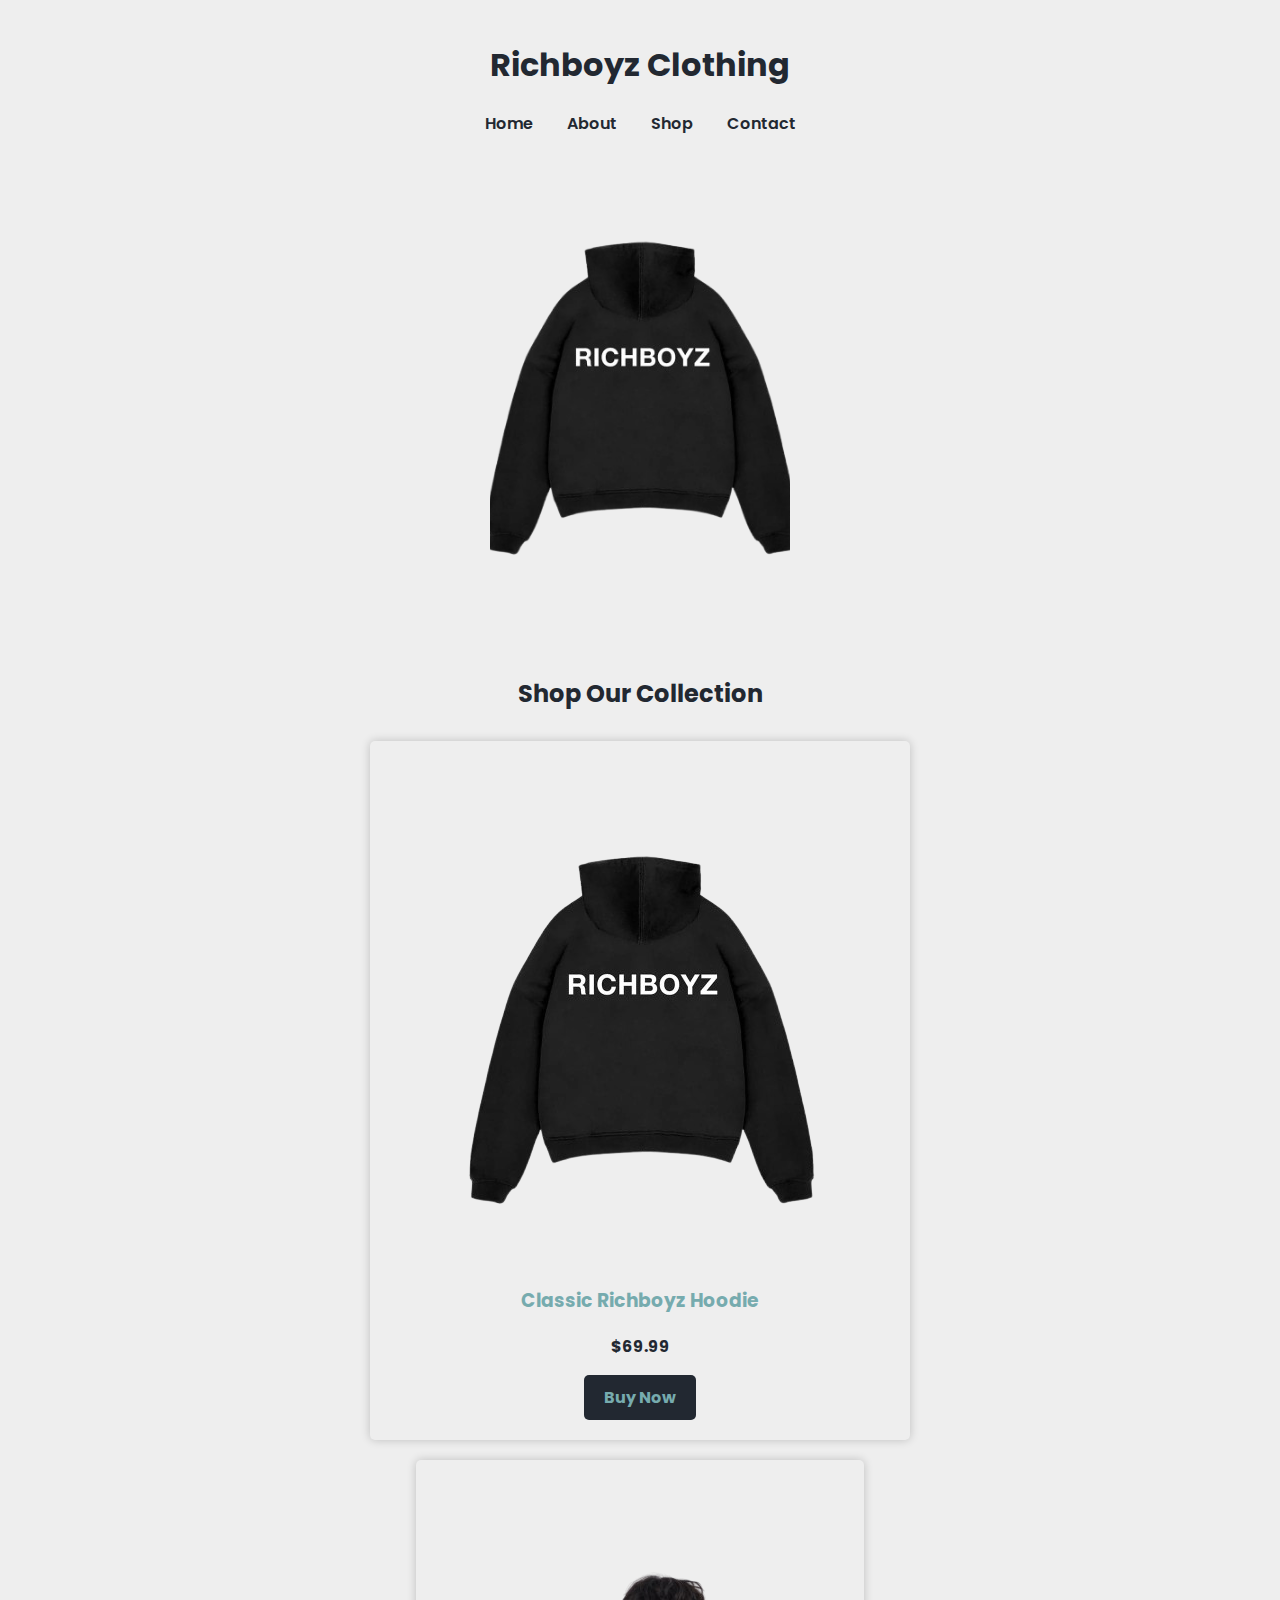
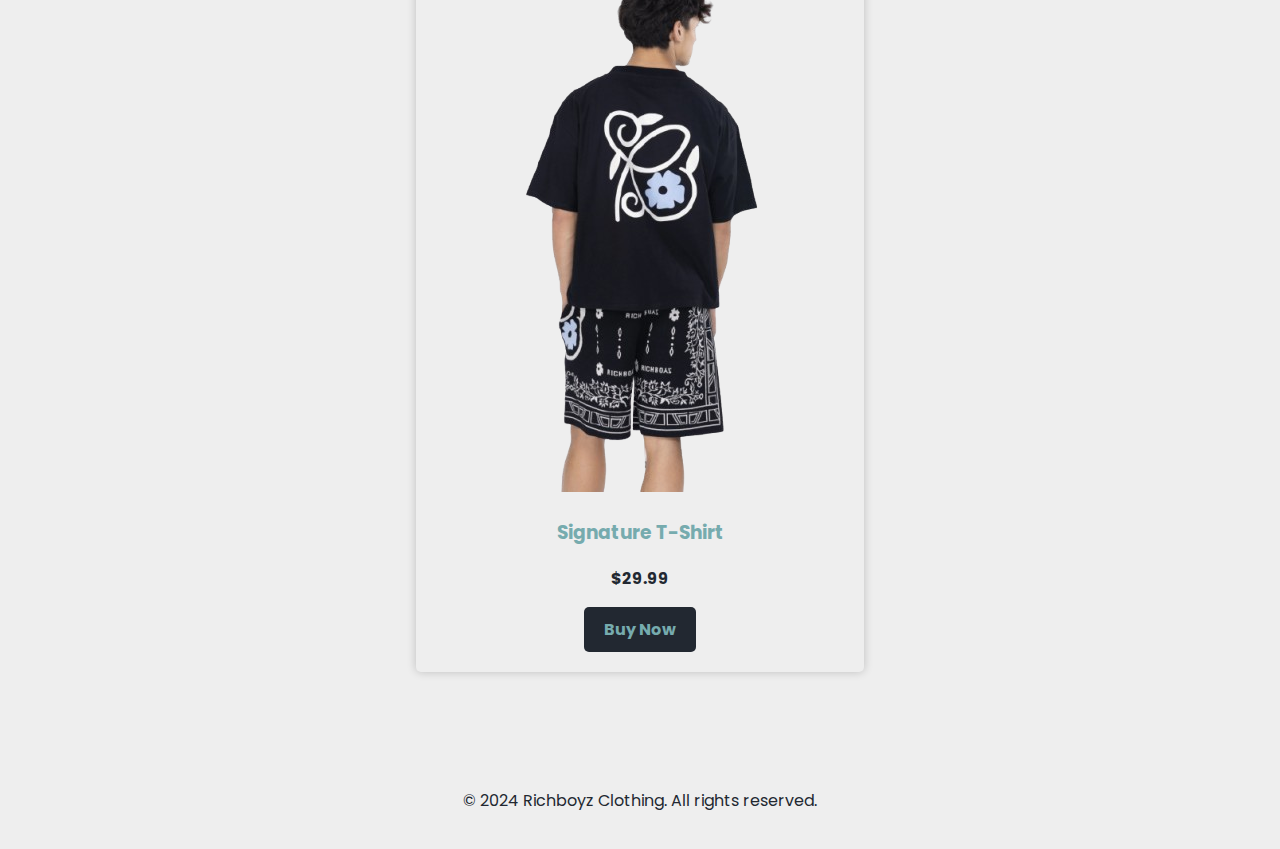
<file: Business_landing/shop.html>
<!DOCTYPE html>
<html lang="en">
<head>
    <meta charset="UTF-8">
    <meta name="viewport" content="width=device-width, initial-scale=1.0">
    <title>Richboyz Clothing - Shop Trendy</title>
    <link rel="stylesheet" href="style.css">
    <link href="https://fonts.googleapis.com/css2?family=Poppins:wght@300;400;600&display=swap" rel="stylesheet">
    <link rel="icon" type="image/png" href="favicon.png">
    <style>
        .slider-container {
            width: 100%;
            max-width: 600px;
            margin: auto;
            overflow: hidden;
            position: relative;
        }
        .slider {
            display: flex;
            width: 200%;
            animation: slide 5s infinite alternate ease-in-out;
        }
        .slide {
            width: 50%;
            flex-shrink: 0;
        }
        .slide img {
            width: 100%;
            max-width: 300px;
            display: block;
            margin: auto;
        }
        
        @keyframes slide {
            0% { transform: translateX(0); }
            100% { transform: translateX(-50%); }
        }
    </style>
</head>
<body>
    <header>
        <div class="container">
            <h1>Richboyz Clothing</h1>
            <nav>
                <ul>
                    <li><a href="index.html">Home</a></li>
                    <li><a href="about.html">About</a></li>
                    <li><a href="shop.html">Shop</a></li>
                    <li><a href="contact.html">Contact</a></li>
                </ul>
            </nav>
        </div>
    </header>

    <!-- Image Slider -->
    <section class="slider-container">
        <div class="slider">
            <div class="slide"><img src="hoodie.png" alt="Richboyz Hoodie"></div>
            <div class="slide"><img src="shirt.png" alt="Richboyz Shirt"></div>
        </div>
    </section>

    <!-- Shop Section -->
    <section class="shop-section">
        <div class="container">
            <h2>Shop Our Collection</h2>
            <div class="product-grid">
                <div class="product-item">
                    <img src="hoodie.png" alt="Richboyz Hoodie">
                    <h3>Classic Richboyz Hoodie</h3>
                    <p>$69.99</p>
                    <a href="https://richboyz.com/" target="_blank" class="cta-button">Buy Now</a>
                </div>
                <div class="product-item">
                    <img src="shirt.png" alt="Richboyz Shirt">
                    <h3>Signature T-Shirt</h3>
                    <p>$29.99</p>
                    <a href="https://richboyz.com/" target="_blank" class="cta-button">Buy Now</a>
                </div>
            </div>
        </div>
    </section>

    <footer>
        <div class="container">
            <p>&copy; 2024 Richboyz Clothing. All rights reserved.</p>
        </div>
    </footer>
</body>
</html>
</file>
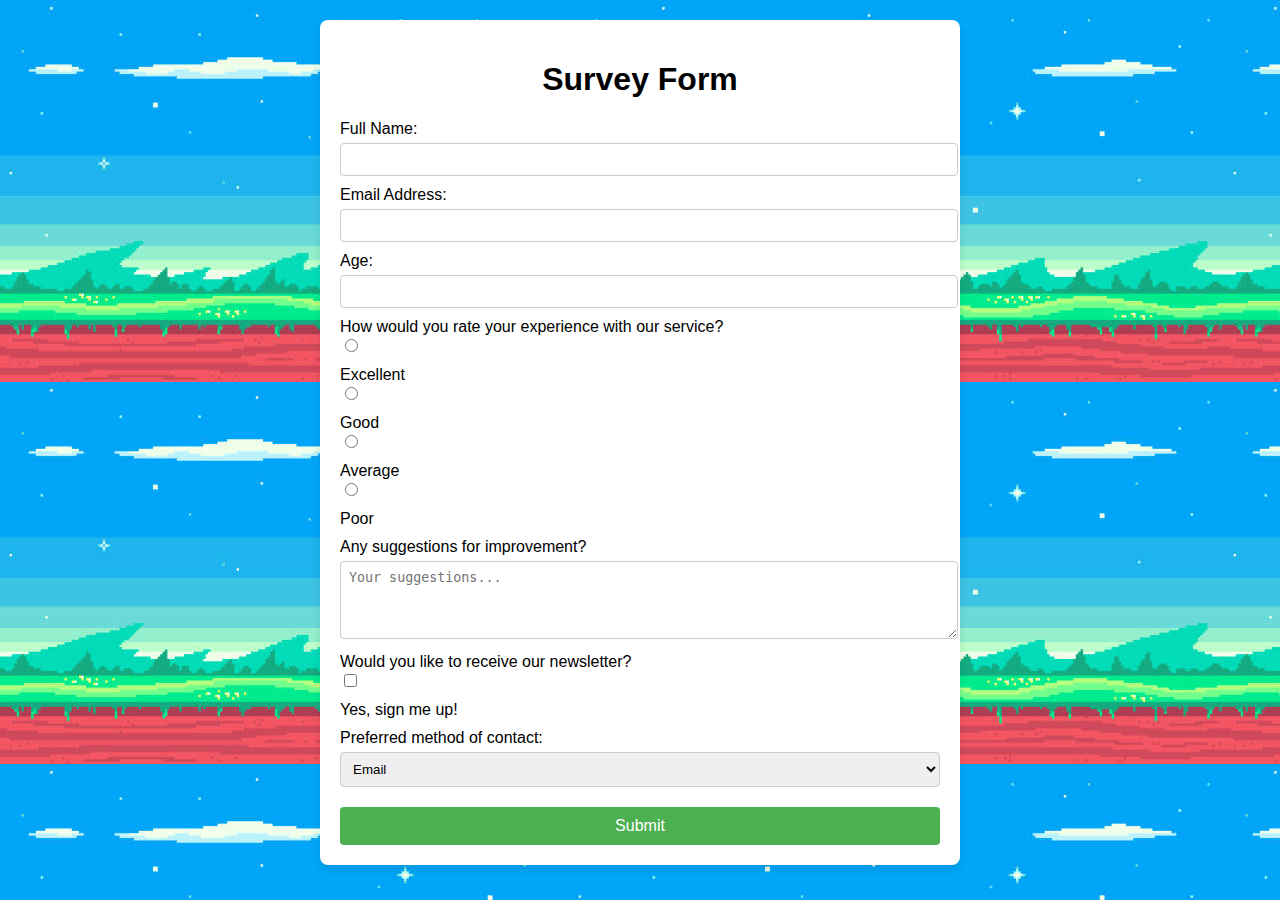
<file: Hidalgo-Survey/survey.html>
<!DOCTYPE html>
<html lang="en">
<head>
    <meta charset="UTF-8">
    <meta name="viewport" content="width=device-width, initial-scale=1.0">
    <link rel="stylesheet" href="style.css">
    <title>Survey Form</title>
</head>
<body>

    <div class="container">
        <h1>Survey Form</h1>
        <form action="#" method="post">
            <!-- Personal Information Section -->
            <label for="name">Full Name:</label>
            <input type="text" id="name" name="name" required>

            <label for="email">Email Address:</label>
            <input type="text" id="email" name="email" required>

            <label for="age">Age:</label>
            <input type="text" id="age" name="age" required>

            <!-- Feedback Section -->
            <label for="experience">How would you rate your experience with our service?</label>
            <input type="radio" id="excellent" name="experience" value="excellent">
            <label for="excellent">Excellent</label>
            <input type="radio" id="good" name="experience" value="good">
            <label for="good">Good</label>
            <input type="radio" id="average" name="experience" value="average">
            <label for="average">Average</label>
            <input type="radio" id="poor" name="experience" value="poor">
            <label for="poor">Poor</label>

            <label for="suggestions">Any suggestions for improvement?</label>
            <textarea id="suggestions" name="suggestions" rows="4" placeholder="Your suggestions..."></textarea>

            <!-- Preferences Section -->
            <label for="newsletter">Would you like to receive our newsletter?</label>
            <input type="checkbox" id="newsletter" name="newsletter" value="yes">
            <label for="newsletter">Yes, sign me up!</label>

            <label for="contact">Preferred method of contact:</label>
            <select id="contact" name="contact">
                <option value="email">Email</option>
                <option value="phone">Phone</option>
                <option value="none">No preference</option>
            </select>

            <button type="submit" class="submit-btn">Submit</button>
        </form>
    </div>

</body>
</html>
</file>
<file: style.css>
body{
    font-family: Arial, Helvetica, sans-serif;
    line-height: 1.6;
    margin: 0;
    padding: 0;
    background-color: #7ea6ae;
}

h1{
    text-align: center;
    color: bisque;
}
h2{
    color: bisque;
    margin-top: 20px;
}

ul{
    list-style-type: disc;
    padding: 0;
}
li{
    background: #cee3e8;
    border: 1px solid #f1f1f1;
    margin: 5px 0;
    padding: 10px;
    border-radius: 5px;
}
</file>
<file: Business_landing/style.css>
/* Global Styles */
body {
    font-family: 'Poppins', sans-serif;
    margin: 0;
    padding: 0;
    box-sizing: border-box;
    background-color: #EEEEEE;
    color: #222831;
}

.hero-section {
    position: relative;
    width: 100%;
    height: 60vh;
    overflow: hidden;
}

/* Image Slider */
.slider {
    display: flex;
    width: 300%;
    height: 100%;
    animation: slideAnimation 9s infinite;
}

.slide {
    width: 100%;
    flex-shrink: 0;
}

.slide img {
    width: 100%;
    height: 100%;
    object-fit: cover;
}

/* Animation */
@keyframes slideAnimation {
    0% { transform: translateX(0); }
    33% { transform: translateX(-100%); }
    66% { transform: translateX(-200%); }
    100% { transform: translateX(0); }
}

/* Hero Text Overlay */
.hero-text {
    position: absolute;
    top: 50%;
    left: 50%;
    transform: translate(-50%, -50%);
    text-align: center;
    color: #222831;
    background: rgba(238, 238, 238, 0.8);
    padding: 20px;
    border-radius: 8px;
}

.hero-text h2 {
    font-size: 2.5em;
}

.hero-text p {
    font-size: 1.2em;
}

.cta-button {
    display: inline-block;
    padding: 10px 20px;
    background: #222831;
    color: #76ABAE;
    text-decoration: none;
    border-radius: 5px;
    font-weight: bold;
    transition: background 0.3s;
}

.cta-button:hover {
    background: #5C9195;
}

.container {
    width: 80%;
    margin: auto;
}

/* Header */
header {
    background: #EEEEEE;
    color: #222831;
    padding: 20px 0;
    text-align: center;
}

nav ul {
    list-style: none;
    padding: 0;
    margin: 0;
}

nav ul li {
    display: inline;
    margin: 0 15px;
}

nav ul li a {
    color: #222831;
    text-decoration: none;
    font-weight: 600;
    transition: color 0.3s;
}

nav ul li a:hover {
    color: #76ABAE;
}

/* Hero Section */
.hero-section {
    background: url('images/hero.jpg') no-repeat center center/cover;
    height: 60vh;
    display: flex;
    align-items: center;
    justify-content: center;
    text-align: center;
    color: #222831;
}

.hero-section h2 {
    font-size: 2.5em;
    margin-bottom: 10px;
}

.cta-button {
    display: inline-block;
    padding: 10px 20px;
    background: #222831;
    color: #76ABAE;
    text-decoration: none;
    border-radius: 5px;
    font-weight: bold;
    transition: background 0.3s;
}

.cta-button:hover {
    background: #5C9195;
}

/* About Section */
.about-section {
    padding: 50px 0;
    text-align: center;
    background: #EEEEEE;
}

.about-section h2 {
    color: #76ABAE;
}

/* Shop Section */
.shop-section {
    padding: 50px 0;
    text-align: center;
}

.product-grid {
    display: flex;
    justify-content: space-around;
    flex-wrap: wrap;
}

.product-item {
    background: #EEEEEE;
    padding: 20px;
    margin: 10px;
    box-shadow: 0 0 10px rgba(0, 0, 0, 0.2);
    border-radius: 5px;
    text-align: center;
    position: relative;
}

.product-item img {
    max-width: 100%;
    border-radius: 5px;
}

.product-item h3 {
    color: #76ABAE;
}

.product-item p {
    font-weight: bold;
}

/* Animation for shirt and hoodie */
@keyframes float {
    0% { transform: translateY(0); }
    50% { transform: translateY(-10px); }
    100% { transform: translateY(0); }
}

.shirt, .hoodie {
    animation: float 3s ease-in-out infinite;
}

/* Contact Section */
.contact-section {
    padding: 50px 0;
    background: #EEEEEE;
    text-align: center;
}

form {
    display: flex;
    flex-direction: column;
    align-items: center;
}

input, textarea {
    width: 80%;
    padding: 10px;
    margin: 10px 0;
    border: 1px solid #76ABAE;
    border-radius: 5px;
    background: #EEEEEE;
    color: #222831;
}

button {
    padding: 10px 20px;
    background: #222831;
    color: #76ABAE;
    border: none;
    border-radius: 5px;
    cursor: pointer;
    font-weight: bold;
    transition: background 2s;
}

button:hover {
    background: #5C9195;
}

/* Footer */
footer {
    background: #EEEEEE;
    color: #222831;
    text-align: center;
    padding: 20px 0;
    margin-top: 20px;
}
</file>
<file: FREECODECAMP/asd-main/style.css>
* {
    margin: 0;
    padding: 0;
    box-sizing: border-box;
}

body {
    font-family: 'Arial', sans-serif;
    line-height: 1.6;
    background-color: #121212;
    color: #e0e0e0;
    padding: 20px;
}

header {
    background-color: #99821e49;
    color: #e6bd36;
    text-align:center;
    padding: 20px;
    border-radius: 10px;
    box-shadow: 0 4px 12px rgba(0, 0, 0, 0.5);
}

header h1 {
    font-size: 2.8rem;
}

nav ul {
    list-style: none;
    display: flex;
    justify-content: center;
    gap: 25px;
    margin-top: 15px;
}

nav ul li a {
    text-decoration: none;
    color: #f1f1f1;
    font-size: 1.1rem;
    text-transform: uppercase;
}

nav ul li a:hover {
    color: #e6bd36;
    border-bottom: 2px solid #e6bd36;
}

main {
    margin-top: 40px;
}

section {
    margin-bottom: 50px;
}

section h2 {
    font-size: 2.2rem;
    color: #e6bd36;
    margin-bottom: 10px;
}

section p, section ul, section ol {
    font-size: 1.1rem;
    margin-left: 20px;
}

ul, ol {
    margin-bottom: 20px;
}

code {
    font-family: 'Courier New', Courier, monospace;
    background-color: #7c714b3d;
    padding: 6px;
    border-radius: 5px;
    color: #f0f0f0;
}

pre code {
    display: block;
    white-space: pre-wrap;
    word-wrap: break-word;
}

footer {
    background-color: #e1c7185b;
    color: #ffffff;
    text-align: center;
    padding: 20px;
    margin-top: 60px;
    border-radius: 10px;
}
</file>
<file: FREECODECAMP/Hidalgo.tribute-main/style.css>
body {
    font-family: 'Times New Roman', serif;
    background-color:   #fbfbfb;
    margin: 0;
    padding: 0;
    color: #4b3f36;
    background-image: url(calm.avif);
}

.container {
    max-width: 750px;
    margin: 30px auto;
    padding: 25px;
    background-color: #fff8e76d;
    border-radius: 10px;
    box-shadow: 0 6px 10px rgba(0, 0, 0, 0.1);
    transition: box-shadow 0.3s ease;
}

.hero {
    text-align: center;
    padding: 20px;
    border-bottom: 2px solid #d3c4a6;
}

.bio, .achievements, .quote {
    margin: 25px 0;
    padding: 20px;
    background-color: #f7efe1;
    border-radius: 8px;
    border-left: 6px solid #d3a77b;
    transition: background-color 0.3s ease;
}

.bio:hover, .achievements:hover, .quote:hover {
    background-color: #f3e6d177;
}

.bio h2, .achievements h2, .quote h2 {
    color: #8b5e34;
    margin-top: 0;
    font-size: 1.7em;
    border-bottom: 1px solid #d3c4a660;
    padding-bottom: 5px;
}

.achievements ul {
    list-style-type: square;
    padding-left: 25px;
    color: #5b4733;
    font-size: 1em;
}

.achievements ul li {
    margin-bottom: 8px;
}


.quote p {
    font-style: italic;
    font-size: 1.2em;
    color: #6b513dd6;
    margin: 0;
    position: relative;
}

.quote p::before {
    content: '“';
    font-size: 2em;
    color: #d3a77b;
    position: absolute;
    left: -15px;
    top: -10px;
}

.quote p::after {
    content: '”';
    font-size: 2em;
    color: #d3a77b7d;
    position: absolute;
    right: -10px;
    bottom: -10px;
}
.container:hover {
    box-shadow: 0 10px 20px rgba(0, 0, 0, 0.15);
}
</file>
<file: FREECODECAMP/kenneth.survey-main/style.css>
body {
    font-family: Arial, sans-serif;
    margin: 20px;
    background-image: url(survey.jpg);
}
.container {
    background-color: rgb(255, 255, 255);
    padding: 20px;
    border-radius: 8px;
    box-shadow: 0 4px 8px rgba(0, 0, 0, 0.1);
    max-width: 600px;
    margin: auto;
}
h1 {
    text-align: center;
}
label {
    display: block;
    margin-top: 10px;
}
input[type="text"], textarea, select {
    width: 100%;
    padding: 8px;
    margin-top: 5px;
    border-radius: 4px;
    border: 1px solid #ccc;
}
input[type="radio"], input[type="checkbox"] {
    margin-right: 10px;
}
.submit-btn {
    display: block; 
    width: 100%;
    padding: 10px;
    background-color: #4CAF50;
    color: white;
    border: none;
    border-radius: 4px;
    font-size: 16px;
    cursor: pointer;
    margin-top: 20px;
}
.submit-btn:hover {
    background-color: #45a049;
}
</file>
<file: FREECODECAMP/portfolio-main/style.css>
* {
    margin: 0;
    padding: 0;
    box-sizing: border-box;
    font-family: 'Arial', sans-serif;
}

body {
    background-color: #f4f4f4;
    color: #333;
    line-height: 1.6;
}

header {
    background-color: #333;
    padding: 20px 0;
    text-align: center;
}

header nav ul {
    list-style-type: none;
}

header nav ul li {
    display: inline;
    margin-right: 20px;
}

header nav ul li a {
    color: #fff;
    text-decoration: none;
    font-size: 1.1rem;
    text-transform: uppercase;
}

header nav ul li a:hover {
    color: #e74c3c;
}

#bio {
    background-color: #fff;
    padding: 40px 0;
    text-align: center;
    margin-bottom: 40px;
}

#bio h2 {
    font-size: 2.5rem;
    color: #333;
    margin-bottom: 20px;
}

.bio-content {
    max-width: 900px;
    margin: 0 auto;
    padding: 20px;
}

.bio-content img {
    width: 150px;
    height: 150px;
    border-radius: 50%;
    margin-bottom: 20px;
}

.bio-content p {
    font-size: 1.2rem;
    color: #7f8c8d;
    margin-bottom: 30px;
}

.social-links a {
    color: #333;
    font-size: 1.5rem;
    margin-right: 20px;
    transition: color 0.3s ease;
}

.social-links a:hover {
    color: #e74c3c;
}


#projects {
    padding: 40px 0;
    background-color: #fff;
    text-align: center;
}

#projects h2 {
    font-size: 2.5rem;
    margin-bottom: 20px;
    color: #333;
}

.project {
    margin-bottom: 30px;
}

.project h3 {
    font-size: 2rem;
    color: #333;
    margin-bottom: 10px;
}

.project p {
    font-size: 1.1rem;
    color: #7f8c8d;
    margin-bottom: 10px;
}

.project a {
    color: #e74c3c;
    font-size: 1.1rem;
    text-decoration: none;
    transition: color 0.3s ease;
}

.project a:hover {
    color: #c0392b;
}

.project-image img {
    max-width: 100%;
    height: auto;
    border-radius: 10px;
    margin-top: 20px;
}


.contact-section {
    background-color: #f9f9f9;
    padding: 40px 20px;
    text-align: center;
}

.contact-section h2 {
    font-size: 2.5rem;
    margin-bottom: 20px;
}

.contact-section p {
    font-size: 1.2rem;
    margin-bottom: 20px;
}

.contact-section a {
    color: #e74c3c;
    text-decoration: none;
    font-weight: bold;
}

.contact-section a:hover {
    color: #c0392b;
}

.form-group {
    margin-bottom: 20px;
    text-align: left;
}

label {
    font-size: 1.1rem;
    color: #333;
    font-weight: bold;
    display: block;
    margin-bottom: 5px;
}

input, textarea {
    width: 100%;
    padding: 10px;
    font-size: 1rem;
    border-radius: 5px;
    border: 1px solid #ccc;
    margin-bottom: 10px;
    background-color: #f3f3f3;
}

input:focus, textarea:focus {
    border-color: #e74c3c;
    outline: none;
}

.submit-button {
    background-color: #e74c3c;
    color: white;
    padding: 12px 30px;
    font-size: 1.1rem;
    border: none;
    border-radius: 30px;
    cursor: pointer;
    text-transform: uppercase;
    transition: background-color 0.3s ease, transform 0.3s ease;
}

.submit-button:hover {
    background-color: #c0392b;
    transform: scale(1.05);
}

@media (max-width: 768px) {
    header nav ul {
        text-align: center;
    }

    header nav ul li {
        display: block;
        margin-bottom: 10px;
    }

    .bio-content img {
        width: 120px;
        height: 120px;
    }

    #projects h2, .contact-section h2 {
        font-size: 2rem;
    }

    .project {
        text-align: center;
    }

    .project-image img {
        max-width: 90%;
    }

    .form-group input, .form-group textarea {
        font-size: 0.9rem;
    }

    .submit-button {
        font-size: 1rem;
    }
}

.contact-section {
    background-color: #ffffff;
    padding: 50px 20px;
    text-align: center;
    box-shadow: 0 4px 10px rgba(0, 0, 0, 0.1);
    border-radius: 10px;
    margin-top: 50px;
}

.contact-section h2 {
    font-size: 2.5rem;
    color: #333;
    margin-bottom: 20px;
}

.contact-section p {
    font-size: 1.2rem;
    color: #7f8c8d;
    margin-bottom: 30px;
    max-width: 600px;
    margin: 0 auto 40px auto;
}

.contact-section form {
    max-width: 600px;
    margin: 0 auto;
    padding: 30px;
    background-color: #f9f9f9;
    border-radius: 8px;
    box-shadow: 0 4px 10px rgba(0, 0, 0, 0.1);
}
</file>
<file: FREECODECAMP/product-main/style.css>
* {
    margin: 0;
    padding: 0;
    box-sizing: border-box;
}

body {
    font-family: 'Arial', sans-serif;
    line-height: 1.6;
    background-color: #f9f9f9;
    color: #333;
}

.container {
    width: 90%;
    margin: 0 auto;
    max-width: 1200px;
}

header {
    background-color: #b9a67b;
    color: white;
    padding: 20px 0;
    box-shadow: 0 2px 8px rgba(0, 0, 0, 0.1);
}

header h1 {
    font-size: 2.5rem;
    letter-spacing: 2px;
    font-weight: bold;
    margin-left: 20px;
}

nav ul {
    list-style: none;
    float: right;
}

nav ul li {
    display: inline-block;
    margin-left: 25px;
}

nav ul li a {
    color: white;
    text-decoration: none;
    font-size: 1.2rem;
    font-weight: 600;
    text-transform: uppercase;
    transition: color 0.3s ease;
}

nav ul li a:hover {
    color: #e1c771;
}

.product-section {
    display: flex;
    justify-content: space-between;
    align-items: center;
    padding: 80px 0;
    background-color: #fff;
    box-shadow: 0 2px 15px rgba(0, 0, 0, 0.1);
    margin-top: 20px;
}

.product-info {
    flex: 1;
    padding-right: 40px;
}

.product-info h2 {
    font-size: 2.5rem;
    color: #34495e;
    margin-bottom: 20px;
    font-weight: 700;
}

.product-info .price {
    font-size: 1.8rem;
    color: #e1c77c;
    font-weight: 600;
    margin-bottom: 20px;
}

.product-info .description {
    font-size: 1.1rem;
    line-height: 1.5;
    color: #7f8c8d;
    margin-bottom: 30px;
}

.buy-button {
    background-color: #e1c77c;
    color: white;
    padding: 12px 30px;
    font-size: 1.2rem;
    border: none;
    cursor: pointer;
    border-radius: 30px;
    transition: background-color 0.3s ease, transform 0.3s ease;
    text-transform: uppercase;
}

.buy-button:hover {
    background-color: #c0392b;
    transform: scale(1.05);
}

.product-image-gallery {
    position: relative;
    width: 50%;
}

.product-image-gallery img {
    width: 100%;
    border-radius: 10px;
    transition: transform 0.3s ease;
}

.prev, .next {
    position: absolute;
    top: 50%;
    background-color: rgba(0, 0, 0, 0.5);
    color: white;
    font-size: 2rem;
    border: none;
    padding: 10px;
    cursor: pointer;
    border-radius: 50%;
    transform: translateY(-50%);
    z-index: 10;
}

.size-label {
    font-size: 1.2rem;
    color: #34495e;
    font-weight: 600;
    margin-bottom: 8px;
    display: block;
}

.size-dropdown {
    width: 100%;
    max-width: 150px;
    padding: 10px;
    margin: 10px 0 20px;
    font-size: 1rem;
    border-radius: 5px;
    border: 1px solid #ccc;
    background-color: #f3f3f3;
    color: #333;
    cursor: pointer;
    transition: border-color 0.3s ease, background-color 0.3s ease;
}

.size-dropdown:hover {
    background-color: #e9ecef;
}

.size-dropdown:focus {
    border-color: #e74c3c;
    outline: none;
}


.prev {
    left: 10px;
}

.next {
    right: 10px;
}

.prev:hover, .next:hover {
    background-color: rgba(0, 0, 0, 0.8);
}

.testimonials {
    padding: 80px 0;
    background-color: #ecf0f1;
    text-align: center;
}

.testimonials h2 {
    font-size: 2.5rem;
    color: #34495e;
    margin-bottom: 40px;
    font-weight: 700;
}

.testimonial {
    max-width: 800px;
    margin: 0 auto 40px;
}

.testimonial p {
    font-size: 1.2rem;
    color: #7f8c8d;
    font-style: italic;
    max-width: 800px;
    margin: 0 auto;
    line-height: 1.7;
}

.testimonial p:last-child {
    font-weight: bold;
    color: #2c3e50;
}

footer {
    background-color: #9c9062;
    color: white;
    text-align: center;
    padding: 20px 0;
    margin-top: 60px;
    font-size: 1rem;
    letter-spacing: 1px;
}

footer p {
    margin: 0;
}

@media screen and (max-width: 768px) {
    .product-section {
        flex-direction: column;
        text-align: center;
        padding: 50px 20px;
    }

    .product-info {
        padding-right: 0;
        margin-bottom: 30px;
    }

    .product-info h2 {
        font-size: 2rem;
    }

    .buy-button {
        padding: 10px 25px;
        font-size: 1.1rem;
    }

    .product-image-gallery img {
        max-width: 80%;
        margin-top: 20px;
    }

    .testimonial p {
        font-size: 1rem;
    }
}
</file>
<file: 231030125/style.css>
body {
    font-family: Arial, sans-serif;
    margin: 20px;
    background-image: url(survey.jpg);
}
.container {
    background-color: rgb(255, 255, 255);
    padding: 20px;
    border-radius: 8px;
    box-shadow: 0 4px 8px rgba(0, 0, 0, 0.1);
    max-width: 600px;
    margin: auto;
}
h1 {
    text-align: center;
}
label {
    display: block;
    margin-top: 10px;
}
input[type="text"], textarea, select {
    width: 100%;
    padding: 8px;
    margin-top: 5px;
    border-radius: 4px;
    border: 1px solid #ccc;
}
input[type="radio"], input[type="checkbox"] {
    margin-right: 10px;
}
.submit-btn {
    display: block; 
    width: 100%;
    padding: 10px;
    background-color: #4CAF50;
    color: white;
    border: none;
    border-radius: 4px;
    font-size: 16px;
    cursor: pointer;
    margin-top: 20px;
}
.submit-btn:hover {
    background-color: #45a049;
}
</file>
<file: Hidalgo-Survey/style.css>
body {
    font-family: Arial, sans-serif;
    margin: 20px;
    background-image: url(survey.jpg);
}
.container {
    background-color: rgb(255, 255, 255);
    padding: 20px;
    border-radius: 8px;
    box-shadow: 0 4px 8px rgba(0, 0, 0, 0.1);
    max-width: 600px;
    margin: auto;
}
h1 {
    text-align: center;
}
label {
    display: block;
    margin-top: 10px;
}
input[type="text"], textarea, select {
    width: 100%;
    padding: 8px;
    margin-top: 5px;
    border-radius: 4px;
    border: 1px solid #ccc;
}
input[type="radio"], input[type="checkbox"] {
    margin-right: 10px;
}
.submit-btn {
    display: block; 
    width: 100%;
    padding: 10px;
    background-color: #4CAF50;
    color: white;
    border: none;
    border-radius: 4px;
    font-size: 16px;
    cursor: pointer;
    margin-top: 20px;
}
.submit-btn:hover {
    background-color: #45a049;
}
</file>
